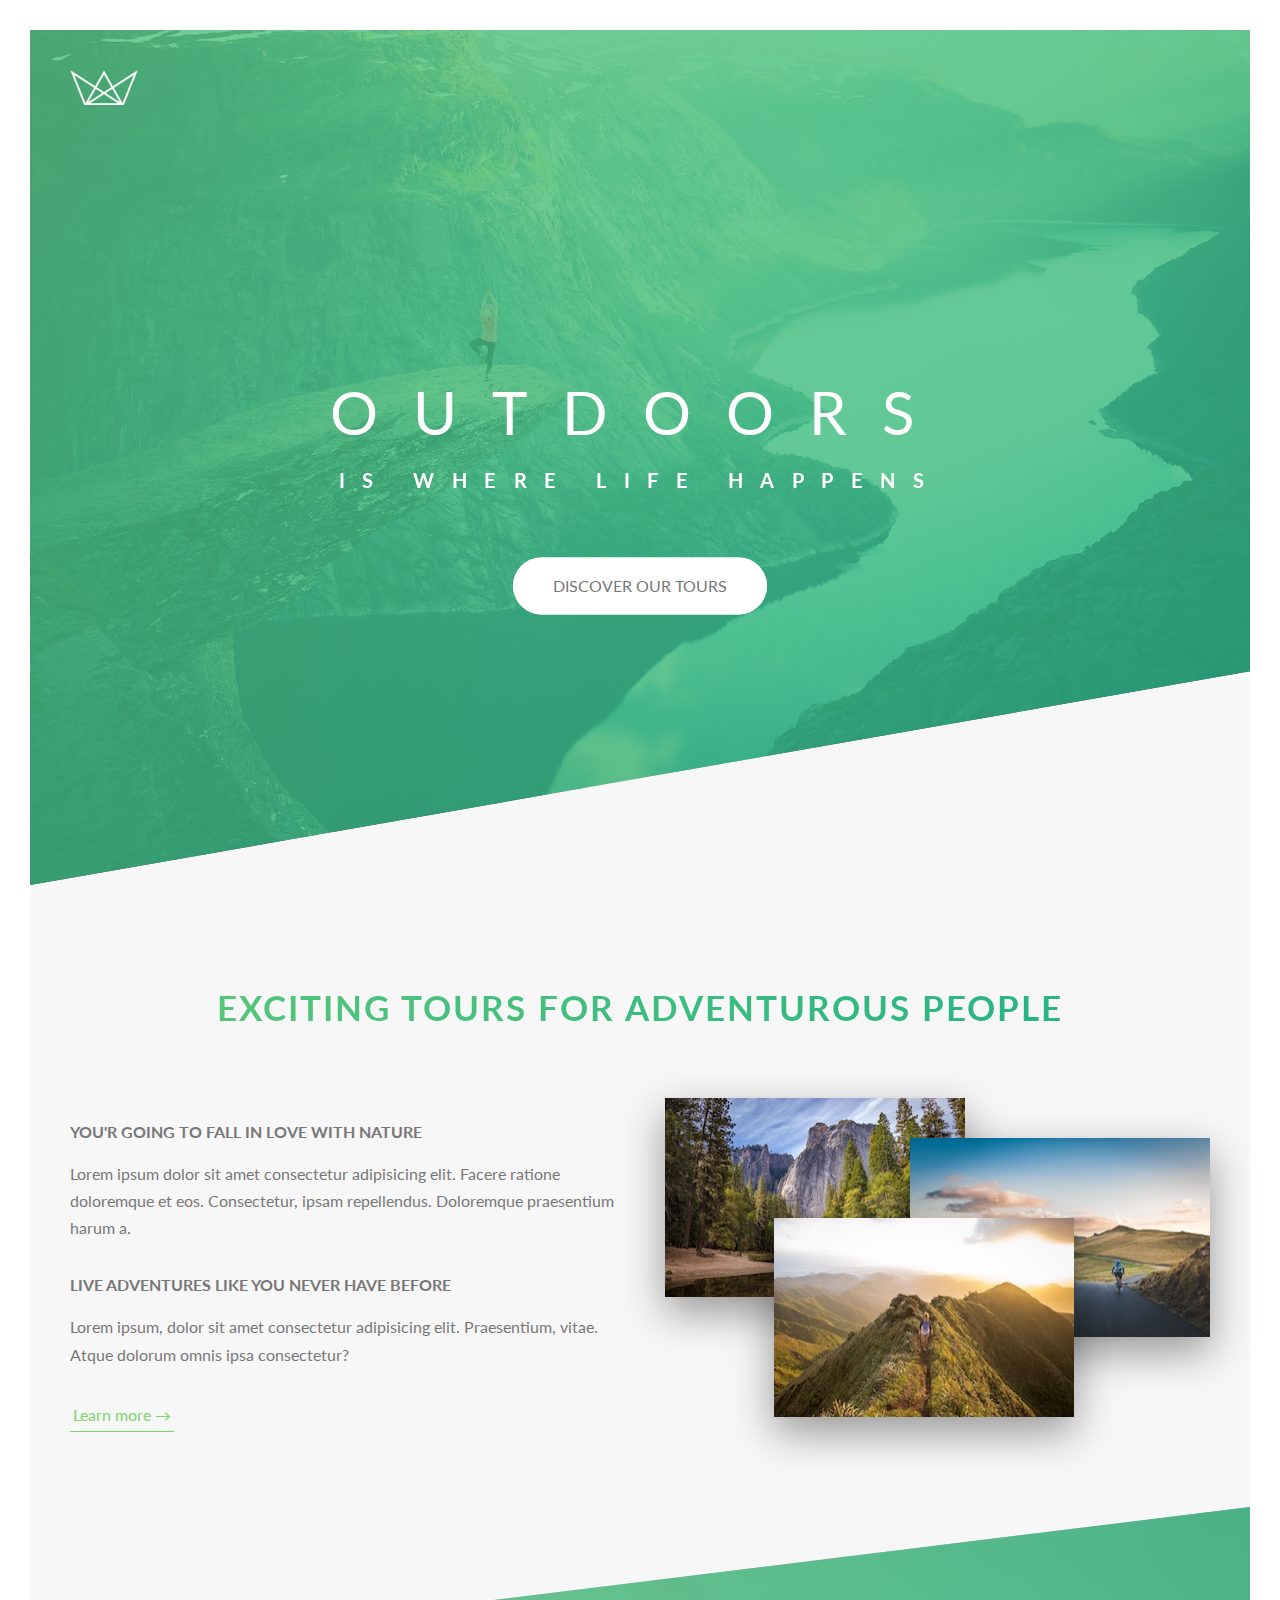
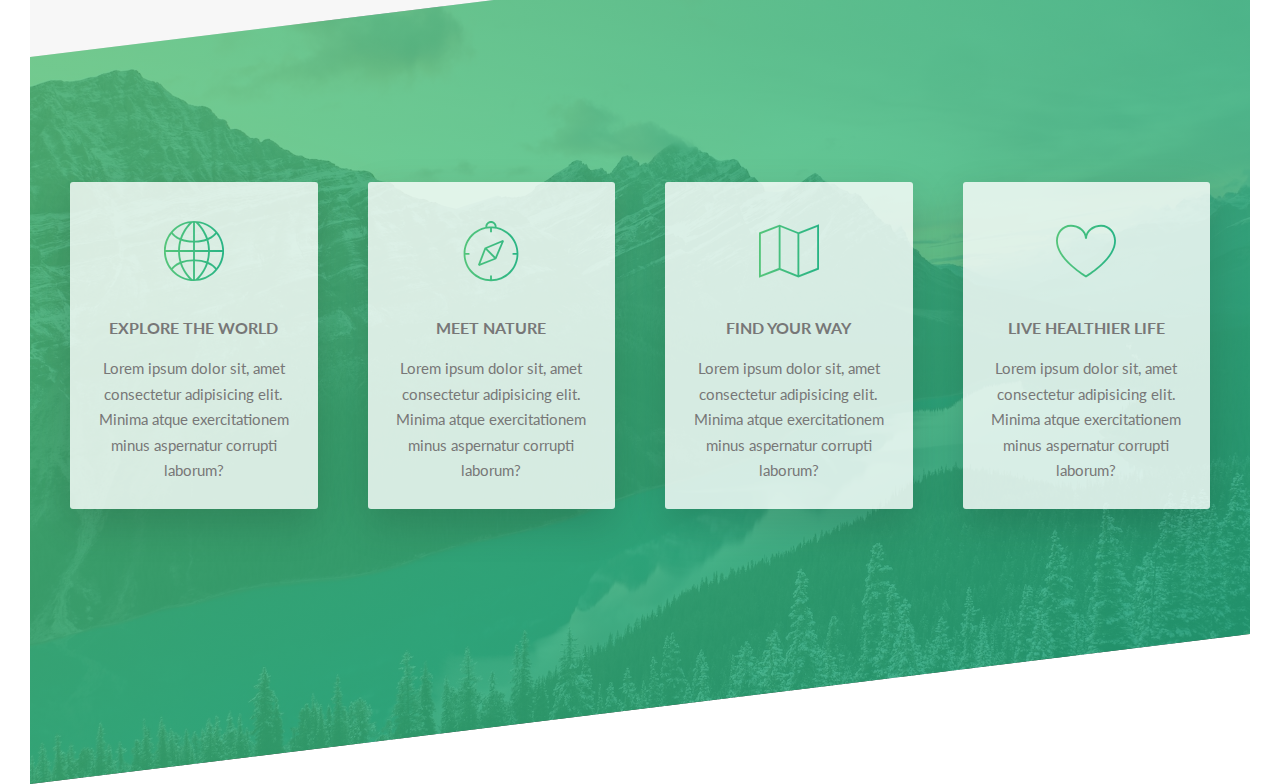
<file: 11. Building the Features Section/index.html>
<!DOCTYPE html>
<html lang="en">

<head>
    <meta charset="UTF-8">
    <meta name="viewport" content="width=device-width, initial-scale=1.0">

    <link href="https://fonts.googleapis.com/css?family=Lato:100,300,400,700,900" rel="stylesheet">

    <link rel="stylesheet" href="css/icon-font.css">
    <link rel="stylesheet" href="css/style.css">
    <link rel="shortcut icon" type="image/png" href="img/favicon.png">

    <title>Natours | Exciting tours for adventurous people</title>
</head>

<body>
    <header class="header">
        <div class="header__logo-box">
            <img src="./img/logo-white.png" alt="logo" class="header__logo">
        </div>
        <div class="header__text-box">
            <h1 class="heading-primary">
                <span class="heading-primary--main">Outdoors</span>
                <span class="heading-primary--sub">is where life happens</span>
            </h1>
            <a href="#" class="btn btn--white btn--animated">Discover Our Tours</a>
        </div>
    </header>
    
    <main>
        <section class="section-about">
           <div class="u-center-text u-margin-bottom-large">
            <h2 class="heading-secondary">
                Exciting tours for adventurous people
            </h2>
           </div>
           <div class="row">
            <div class="col-1-of-2">
                <h3 class="heading-tertiary  u-margin-bottom-small">You'r going to fall in love with nature</h3>
                <p class="paragraph">
                    Lorem ipsum dolor sit amet consectetur adipisicing elit. Facere ratione doloremque et eos. Consectetur, ipsam repellendus. Doloremque praesentium harum a.
                </p>
                <h3 class="heading-tertiary u-margin-bottom-small">Live adventures like you never have before</h3>
                <p class="paragraph">
                    Lorem ipsum, dolor sit amet consectetur adipisicing elit. Praesentium, vitae. Atque dolorum omnis ipsa consectetur?
                </p>
                <a href="#" class="btn-text">Learn more &rarr;</a>
            </div>
            <div class="col-1-of-2">
                <div class="composition">
                    <img src="img/nat-1.jpg" alt="" class="composition__photo composition__photo--p1" />
                    <img src="img/nat-2.jpg" alt="" class="composition__photo composition__photo--p2" />
                    <img src="img/nat-3.jpg" alt="" class="composition__photo composition__photo--p3" />
                </div>
           </div>
           </div>
        </section>

        <div class="section-features">
            <div class="row">
                <div class="col-1-of-4">
                    <div class="feature-box">
                        <i class="feature-box__icon icon-basic-world"></i>
                        <h3 class="heading-tertiary u-margin-bottom-small">Explore the world</h3>
                        <p class="feature-box__text">Lorem ipsum dolor sit, amet consectetur adipisicing elit. Minima atque exercitationem minus
                            aspernatur corrupti laborum?</p>
                    </div>
                </div>
                <div class="col-1-of-4">
                    <div class="feature-box">
                        <i class="feature-box__icon icon-basic-compass"></i>
                        <h3 class="heading-tertiary u-margin-bottom-small">Meet nature</h3>
                        <p class="feature-box__text">Lorem ipsum dolor sit, amet consectetur adipisicing elit. Minima atque exercitationem minus
                            aspernatur corrupti laborum?</p>
                    </div>
                </div>
                <div class="col-1-of-4">
                    <div class="feature-box">
                        <i class="feature-box__icon icon-basic-map"></i>
                        <h3 class="heading-tertiary u-margin-bottom-small">Find your way</h3>
                        <p class="feature-box__text">Lorem ipsum dolor sit, amet consectetur adipisicing elit. Minima atque exercitationem minus
                            aspernatur corrupti laborum?</p>
                    </div>
                </div>
                <div class="col-1-of-4">
                    <div class="feature-box">
                        <i class="feature-box__icon icon-basic-heart"></i>
                        <h3 class="heading-tertiary u-margin-bottom-small">Live healthier life</h3>
                        <p class="feature-box__text">Lorem ipsum dolor sit, amet consectetur adipisicing elit. Minima atque exercitationem minus aspernatur corrupti laborum?</p>
                    </div>
                </div>
            </div>
        </div>
    </main>
</body>

</html>
</file>
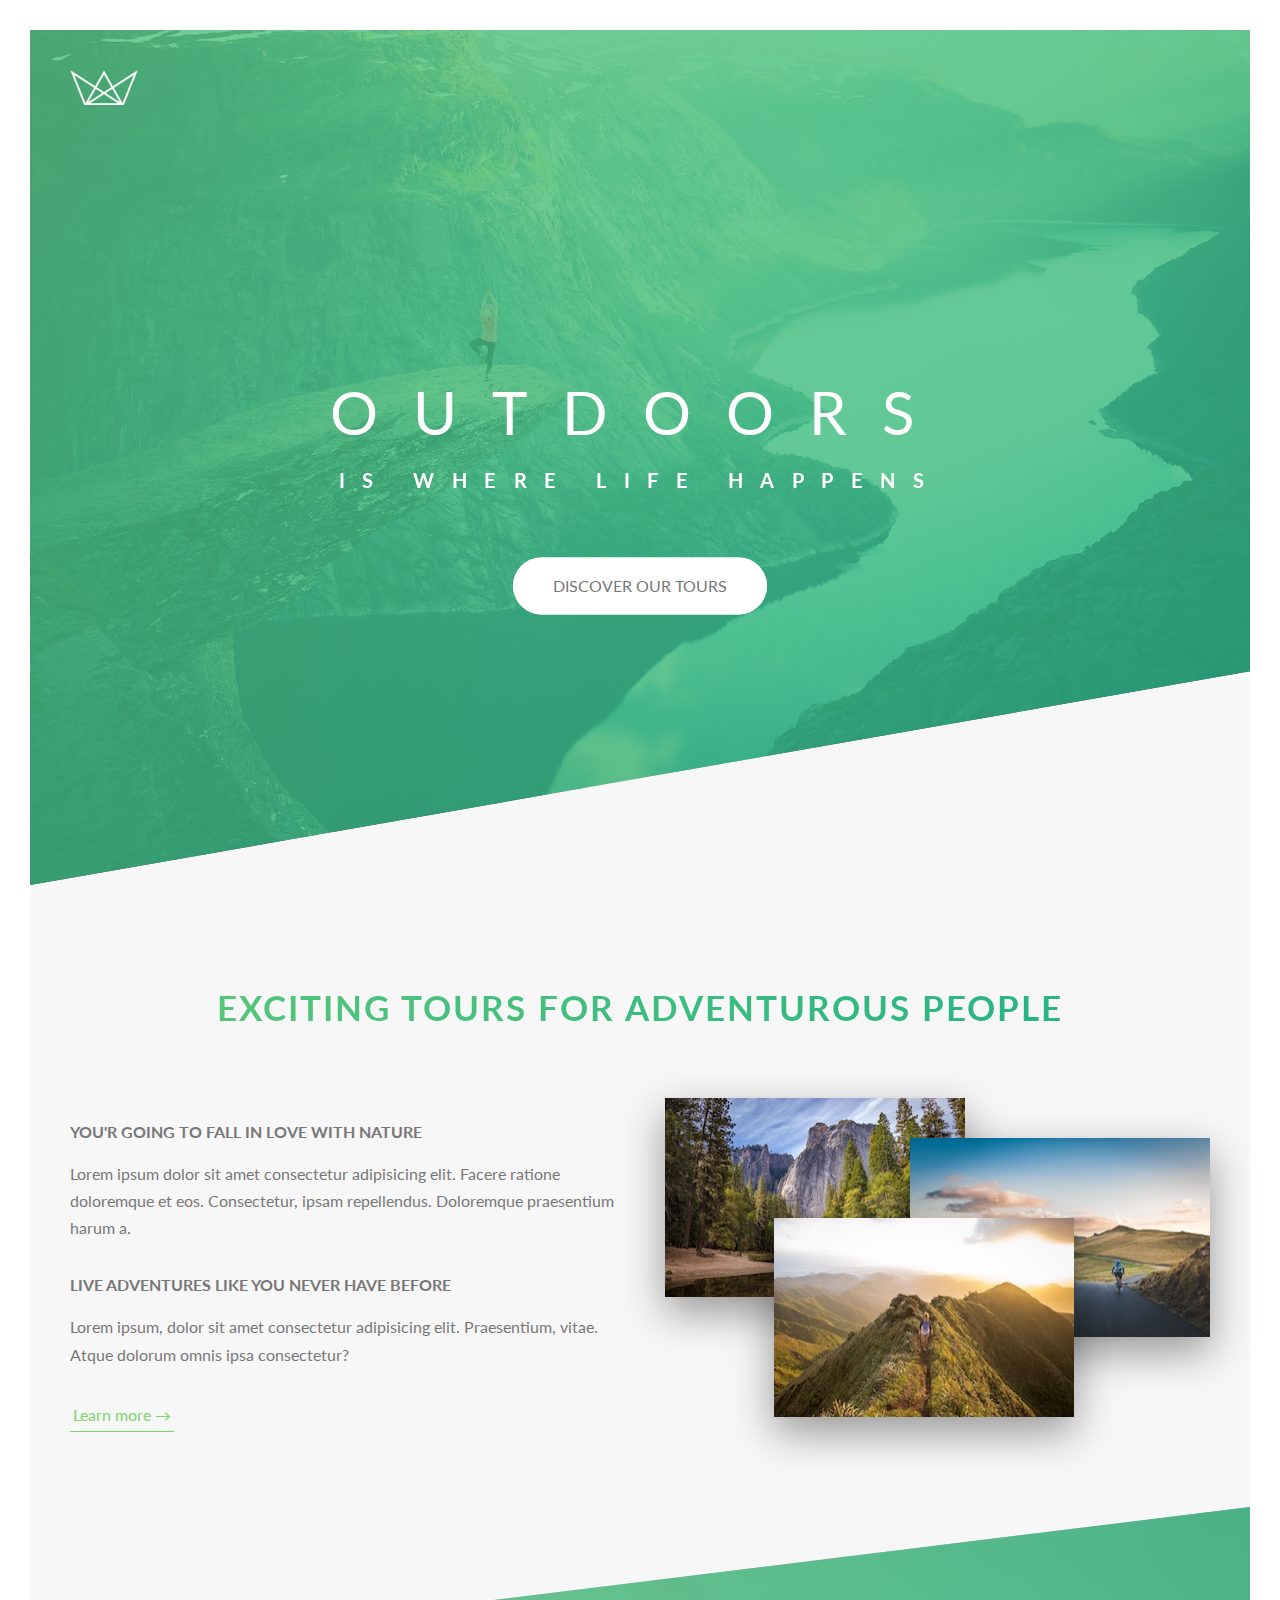
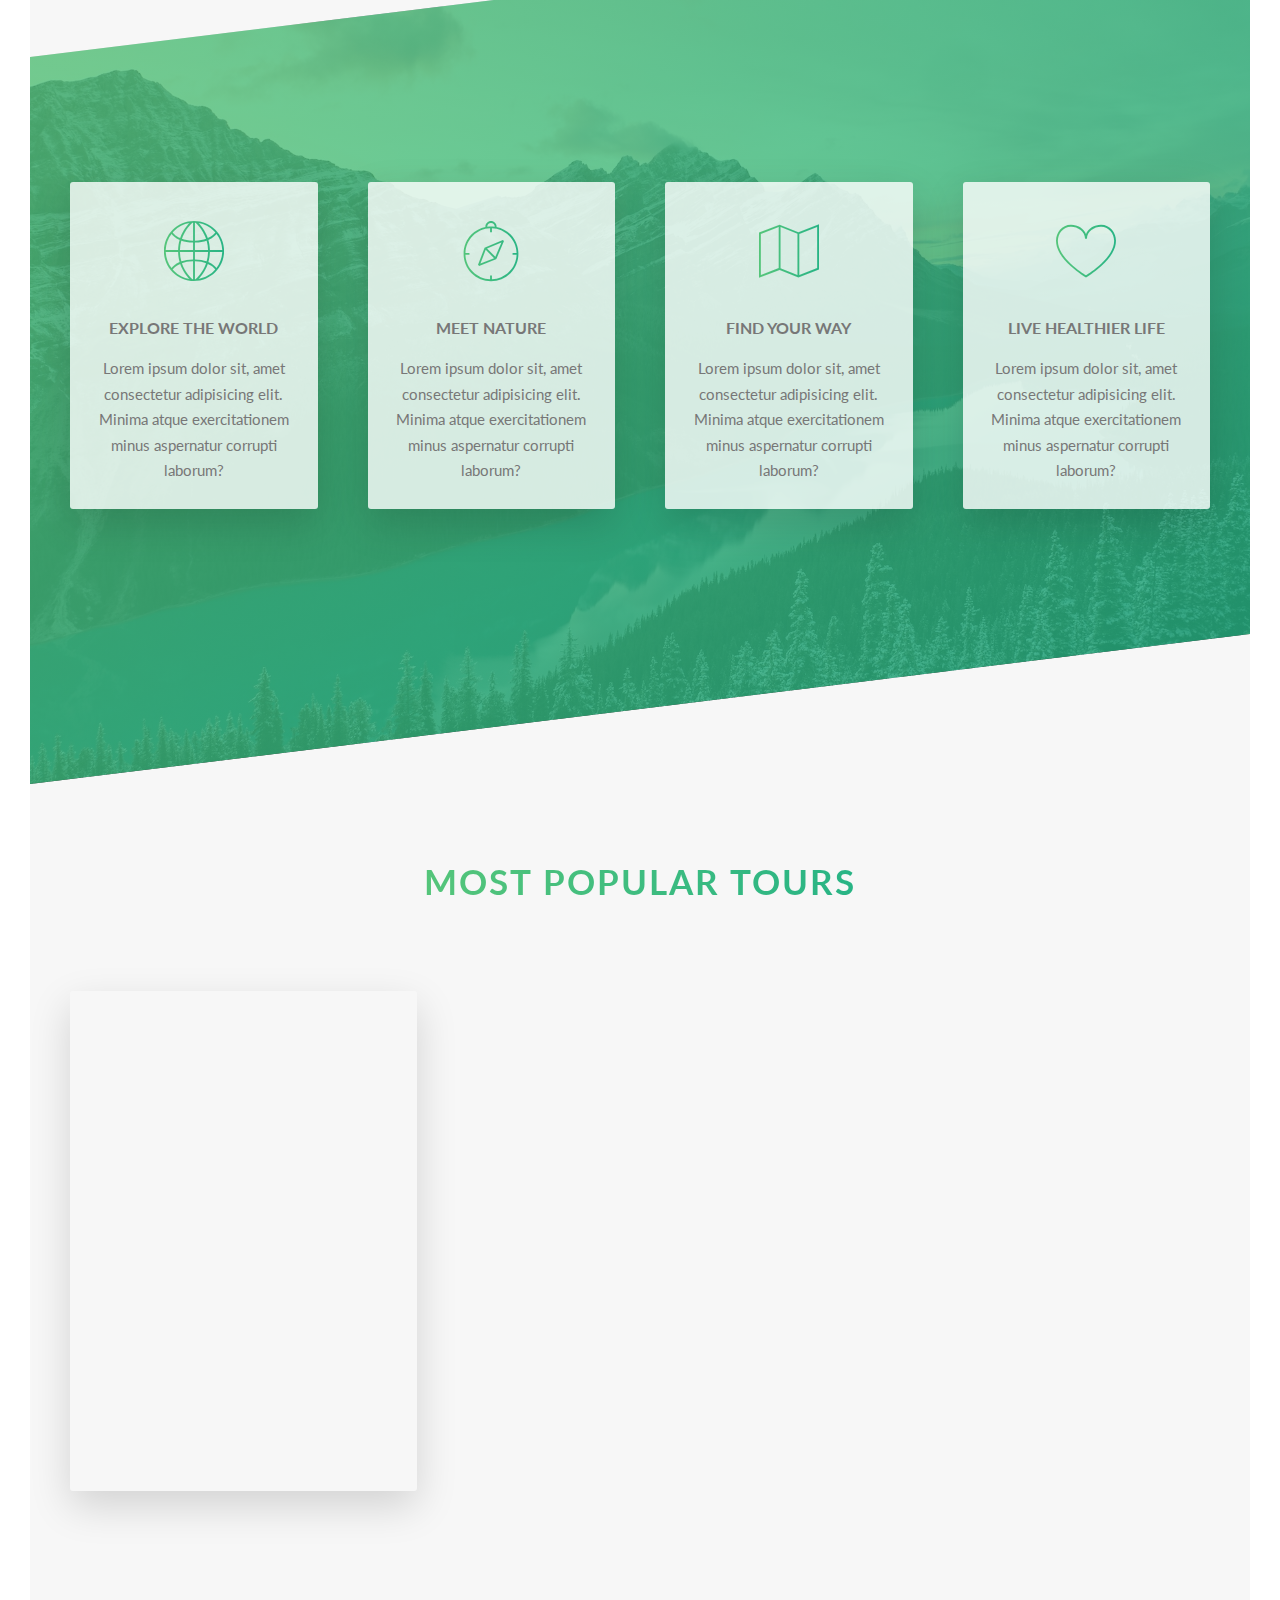
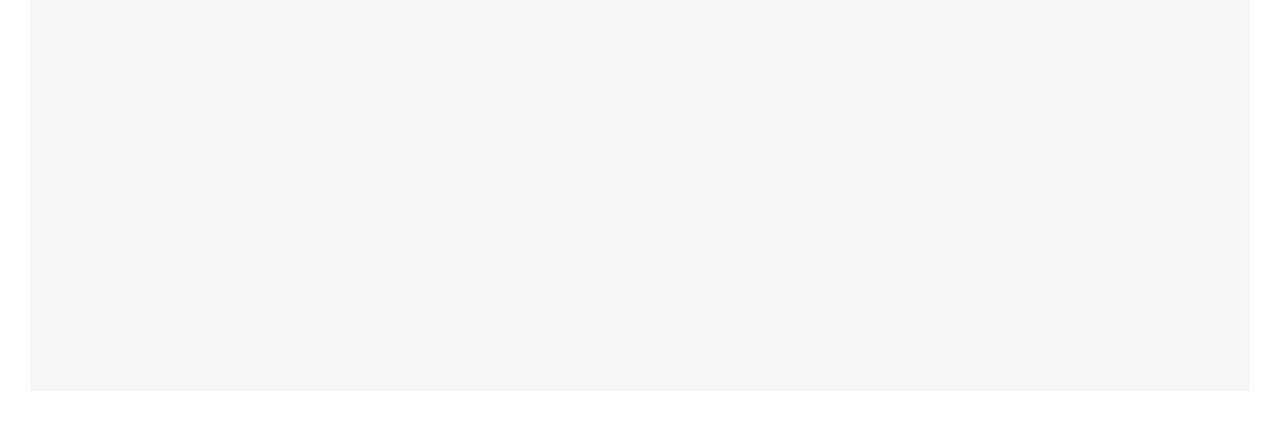
<file: 12. Building the Tours Section PT-1/index.html>
<!DOCTYPE html>
<html lang="en">

<head>
    <meta charset="UTF-8">
    <meta name="viewport" content="width=device-width, initial-scale=1.0">

    <link href="https://fonts.googleapis.com/css?family=Lato:100,300,400,700,900" rel="stylesheet">

    <link rel="stylesheet" href="css/icon-font.css">
    <link rel="stylesheet" href="css/style.css">
    <link rel="shortcut icon" type="image/png" href="img/favicon.png">

    <title>Natours | Exciting tours for adventurous people</title>
</head>

<body>
    <header class="header">
        <div class="header__logo-box">
            <img src="./img/logo-white.png" alt="logo" class="header__logo">
        </div>
        <div class="header__text-box">
            <h1 class="heading-primary">
                <span class="heading-primary--main">Outdoors</span>
                <span class="heading-primary--sub">is where life happens</span>
            </h1>
            <a href="#" class="btn btn--white btn--animated">Discover Our Tours</a>
        </div>
    </header>
    
    <main>
        <section class="section-about">
           <div class="u-center-text u-margin-bottom-large">
            <h2 class="heading-secondary">
                Exciting tours for adventurous people
            </h2>
           </div>
           <div class="row">
            <div class="col-1-of-2">
                <h3 class="heading-tertiary  u-margin-bottom-small">You'r going to fall in love with nature</h3>
                <p class="paragraph">
                    Lorem ipsum dolor sit amet consectetur adipisicing elit. Facere ratione doloremque et eos. Consectetur, ipsam repellendus. Doloremque praesentium harum a.
                </p>
                <h3 class="heading-tertiary u-margin-bottom-small">Live adventures like you never have before</h3>
                <p class="paragraph">
                    Lorem ipsum, dolor sit amet consectetur adipisicing elit. Praesentium, vitae. Atque dolorum omnis ipsa consectetur?
                </p>
                <a href="#" class="btn-text">Learn more &rarr;</a>
            </div>
            <div class="col-1-of-2">
                <div class="composition">
                    <img src="img/nat-1.jpg" alt="" class="composition__photo composition__photo--p1" />
                    <img src="img/nat-2.jpg" alt="" class="composition__photo composition__photo--p2" />
                    <img src="img/nat-3.jpg" alt="" class="composition__photo composition__photo--p3" />
                </div>
           </div>
           </div>
        </section>

        <section class="section-features">
            <div class="row">
                <div class="col-1-of-4">
                    <div class="feature-box">
                        <i class="feature-box__icon icon-basic-world"></i>
                        <h3 class="heading-tertiary u-margin-bottom-small">Explore the world</h3>
                        <p class="feature-box__text">Lorem ipsum dolor sit, amet consectetur adipisicing elit. Minima atque exercitationem minus
                            aspernatur corrupti laborum?</p>
                    </div>
                </div>
                <div class="col-1-of-4">
                    <div class="feature-box">
                        <i class="feature-box__icon icon-basic-compass"></i>
                        <h3 class="heading-tertiary u-margin-bottom-small">Meet nature</h3>
                        <p class="feature-box__text">Lorem ipsum dolor sit, amet consectetur adipisicing elit. Minima atque exercitationem minus
                            aspernatur corrupti laborum?</p>
                    </div>
                </div>
                <div class="col-1-of-4">
                    <div class="feature-box">
                        <i class="feature-box__icon icon-basic-map"></i>
                        <h3 class="heading-tertiary u-margin-bottom-small">Find your way</h3>
                        <p class="feature-box__text">Lorem ipsum dolor sit, amet consectetur adipisicing elit. Minima atque exercitationem minus
                            aspernatur corrupti laborum?</p>
                    </div>
                </div>
                <div class="col-1-of-4">
                    <div class="feature-box">
                        <i class="feature-box__icon icon-basic-heart"></i>
                        <h3 class="heading-tertiary u-margin-bottom-small">Live healthier life</h3>
                        <p class="feature-box__text">Lorem ipsum dolor sit, amet consectetur adipisicing elit. Minima atque exercitationem minus aspernatur corrupti laborum?</p>
                    </div>
                </div>
            </div>
        </section>

        <section class="section-tours">
            <div class="u-center-text u-margin-bottom-large">
                <h2 class="heading-secondary">
                    Most popular tours
                </h2>
            </div>
            <div class="row">
                <div class="col-1-of-3">
                    <div class="card">
                        <div class="card__side card__side--front"></div>
                        <div class="card__side card__side--back card__side--back-1"></div>
                    </div>
                </div>
                <div class="col-1-of-3"></div>
                <div class="col-1-of-3"></div>
            </div>
        </section>
    </main>
</body>

</html>
</file>
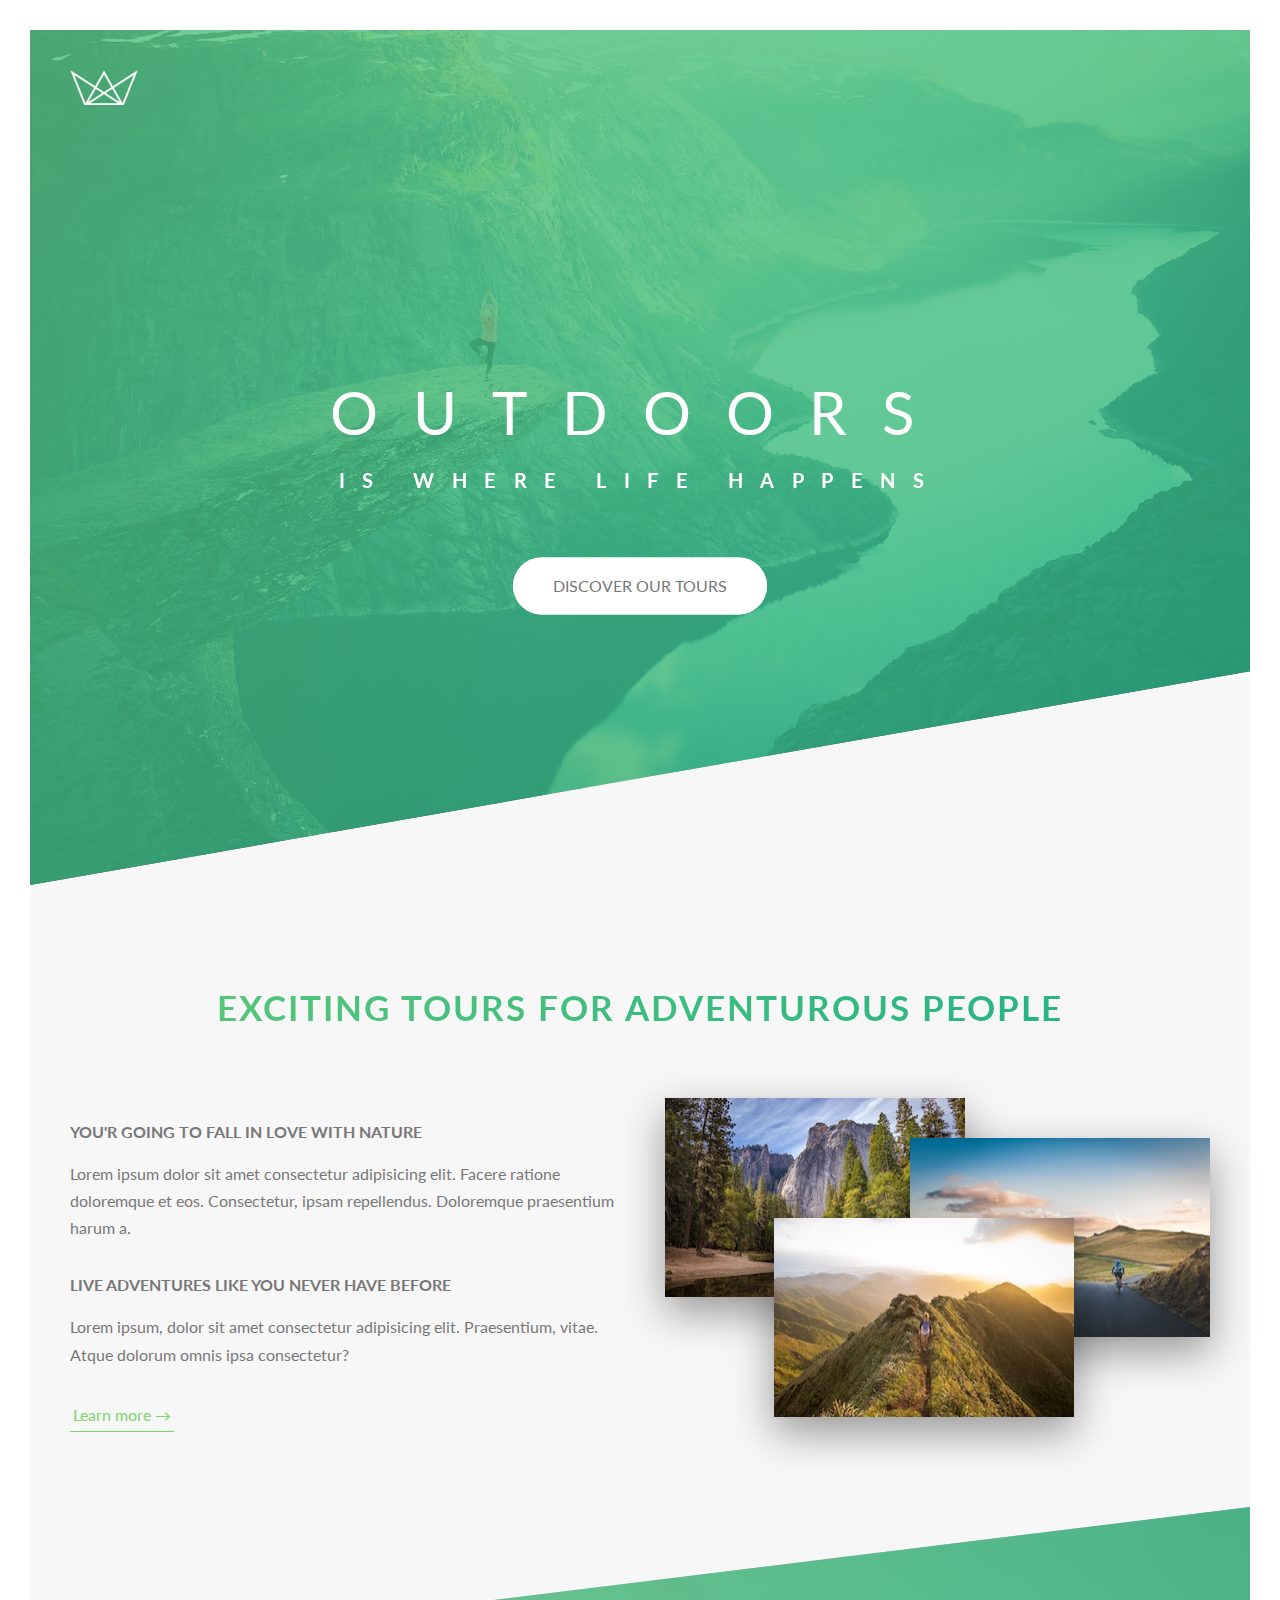
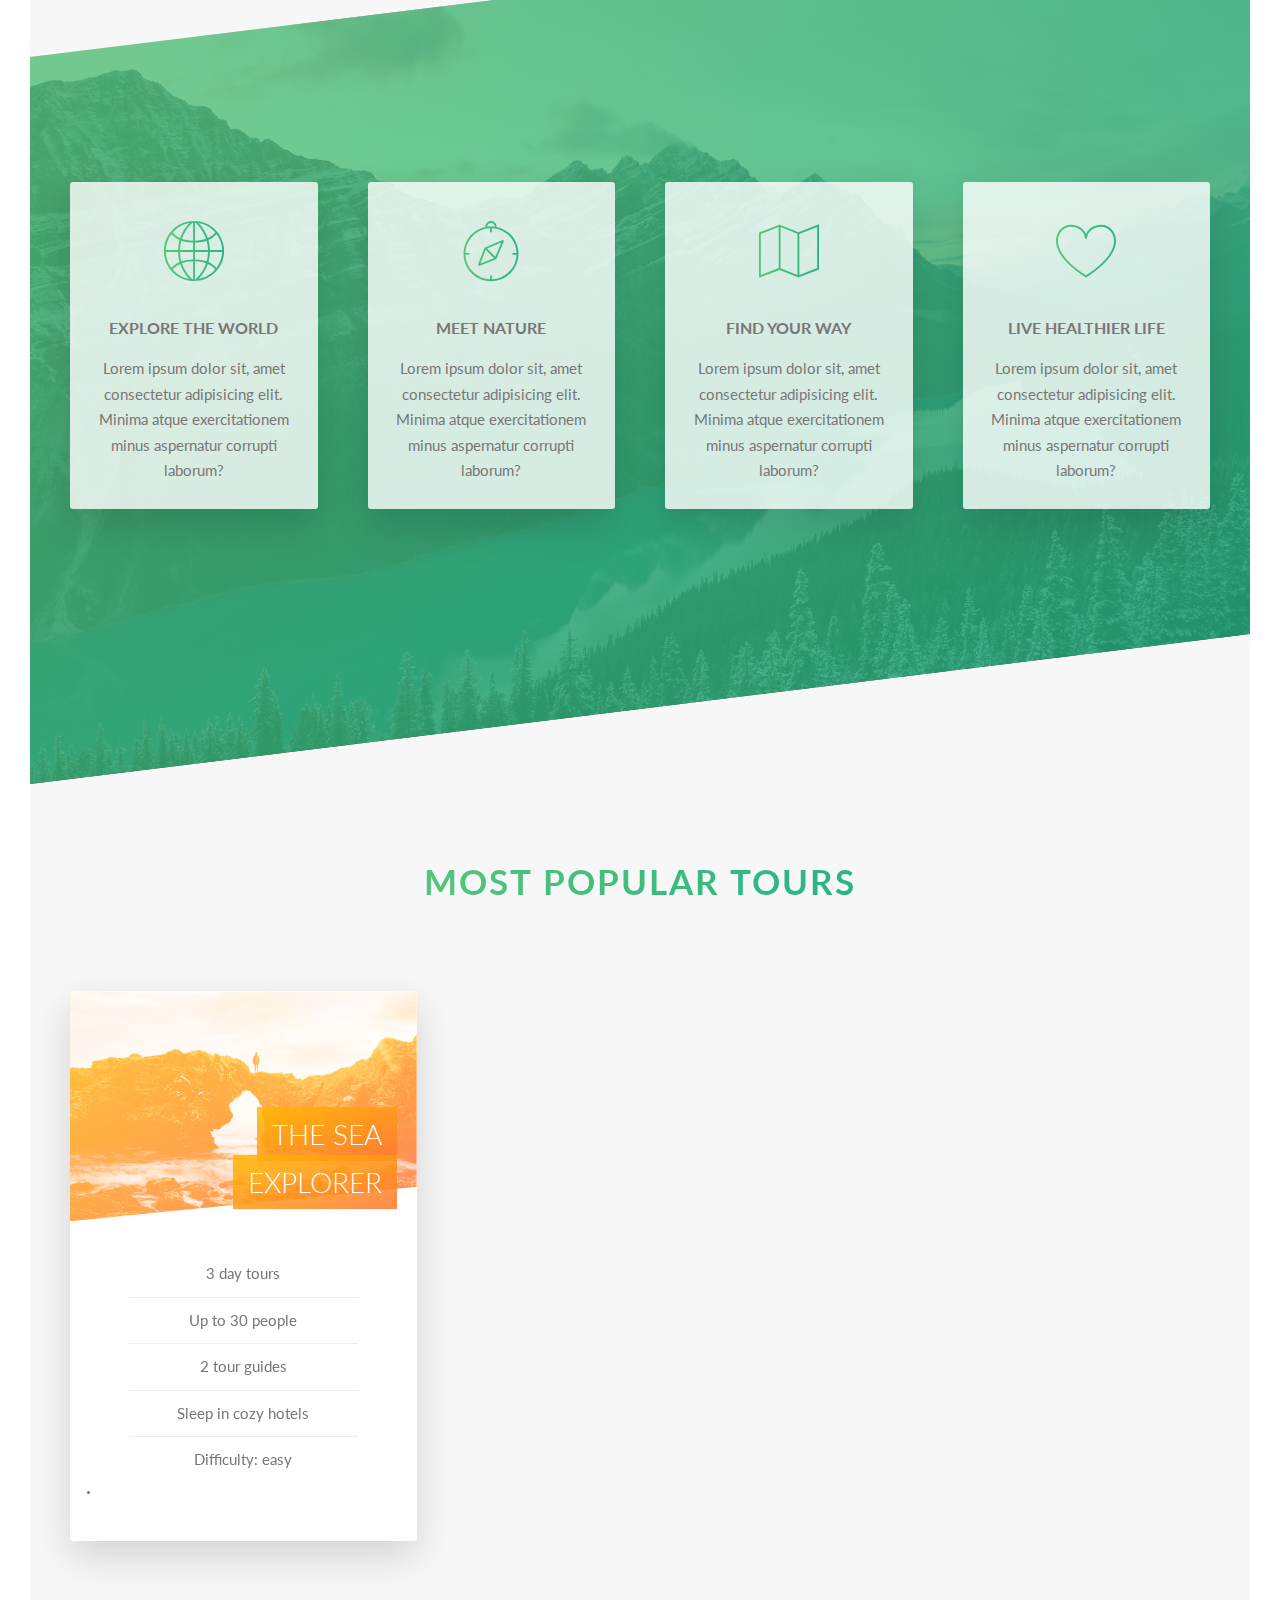
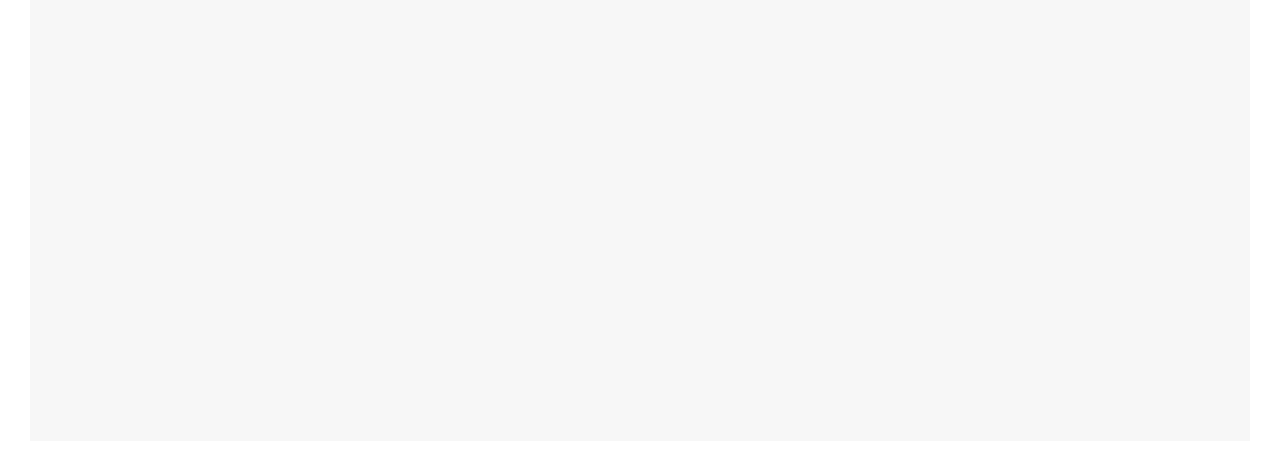
<file: 13. Building the Tours Section PT-2/index.html>
<!DOCTYPE html>
<html lang="en">

<head>
    <meta charset="UTF-8">
    <meta name="viewport" content="width=device-width, initial-scale=1.0">

    <link href="https://fonts.googleapis.com/css?family=Lato:100,300,400,700,900" rel="stylesheet">

    <link rel="stylesheet" href="css/icon-font.css">
    <link rel="stylesheet" href="css/style.css">
    <link rel="shortcut icon" type="image/png" href="img/favicon.png">

    <title>Natours | Exciting tours for adventurous people</title>
</head>

<body>
    <header class="header">
        <div class="header__logo-box">
            <img src="./img/logo-white.png" alt="logo" class="header__logo">
        </div>
        <div class="header__text-box">
            <h1 class="heading-primary">
                <span class="heading-primary--main">Outdoors</span>
                <span class="heading-primary--sub">is where life happens</span>
            </h1>
            <a href="#" class="btn btn--white btn--animated">Discover Our Tours</a>
        </div>
    </header>
    
    <main>
        <section class="section-about">
           <div class="u-center-text u-margin-bottom-large">
            <h2 class="heading-secondary">
                Exciting tours for adventurous people
            </h2>
           </div>
           <div class="row">
            <div class="col-1-of-2">
                <h3 class="heading-tertiary  u-margin-bottom-small">You'r going to fall in love with nature</h3>
                <p class="paragraph">
                    Lorem ipsum dolor sit amet consectetur adipisicing elit. Facere ratione doloremque et eos. Consectetur, ipsam repellendus. Doloremque praesentium harum a.
                </p>
                <h3 class="heading-tertiary u-margin-bottom-small">Live adventures like you never have before</h3>
                <p class="paragraph">
                    Lorem ipsum, dolor sit amet consectetur adipisicing elit. Praesentium, vitae. Atque dolorum omnis ipsa consectetur?
                </p>
                <a href="#" class="btn-text">Learn more &rarr;</a>
            </div>
            <div class="col-1-of-2">
                <div class="composition">
                    <img src="img/nat-1.jpg" alt="" class="composition__photo composition__photo--p1" />
                    <img src="img/nat-2.jpg" alt="" class="composition__photo composition__photo--p2" />
                    <img src="img/nat-3.jpg" alt="" class="composition__photo composition__photo--p3" />
                </div>
           </div>
           </div>
        </section>

        <section class="section-features">
            <div class="row">
                <div class="col-1-of-4">
                    <div class="feature-box">
                        <i class="feature-box__icon icon-basic-world"></i>
                        <h3 class="heading-tertiary u-margin-bottom-small">Explore the world</h3>
                        <p class="feature-box__text">Lorem ipsum dolor sit, amet consectetur adipisicing elit. Minima atque exercitationem minus
                            aspernatur corrupti laborum?</p>
                    </div>
                </div>
                <div class="col-1-of-4">
                    <div class="feature-box">
                        <i class="feature-box__icon icon-basic-compass"></i>
                        <h3 class="heading-tertiary u-margin-bottom-small">Meet nature</h3>
                        <p class="feature-box__text">Lorem ipsum dolor sit, amet consectetur adipisicing elit. Minima atque exercitationem minus
                            aspernatur corrupti laborum?</p>
                    </div>
                </div>
                <div class="col-1-of-4">
                    <div class="feature-box">
                        <i class="feature-box__icon icon-basic-map"></i>
                        <h3 class="heading-tertiary u-margin-bottom-small">Find your way</h3>
                        <p class="feature-box__text">Lorem ipsum dolor sit, amet consectetur adipisicing elit. Minima atque exercitationem minus
                            aspernatur corrupti laborum?</p>
                    </div>
                </div>
                <div class="col-1-of-4">
                    <div class="feature-box">
                        <i class="feature-box__icon icon-basic-heart"></i>
                        <h3 class="heading-tertiary u-margin-bottom-small">Live healthier life</h3>
                        <p class="feature-box__text">Lorem ipsum dolor sit, amet consectetur adipisicing elit. Minima atque exercitationem minus aspernatur corrupti laborum?</p>
                    </div>
                </div>
            </div>
        </section>

        <section class="section-tours">
            <div class="u-center-text u-margin-bottom-large">
                <h2 class="heading-secondary">
                    Most popular tours
                </h2>
            </div>
            <div class="row">
                <div class="col-1-of-3">
                    <div class="card">
                        <div class="card__side card__side--front">
                            <div class="card__picture card__picture--1"></div>
                            <h4 class="card__heading">
                                <span class="card__heading-span card__heading-span--1">The Sea Explorer</span></h4>
                            <div class="card__details">
                                <ul>
                                    <li>3 day tours</li>
                                    <li>Up to 30 people</li>
                                    <li>2 tour guides</li>
                                    <li>Sleep in cozy hotels</li>
                                    <li>Difficulty: easy</li>
                                </ul>
                                    <li></li>
                                </ul>
                            </div>
                        </div>
                        <div class="card__side card__side--back card__side--back-1">
                            
                        </div>
                    </div>
                </div>
                <div class="col-1-of-3"></div>
                <div class="col-1-of-3"></div>
            </div>
        </section>
    </main>
</body>

</html>
</file>
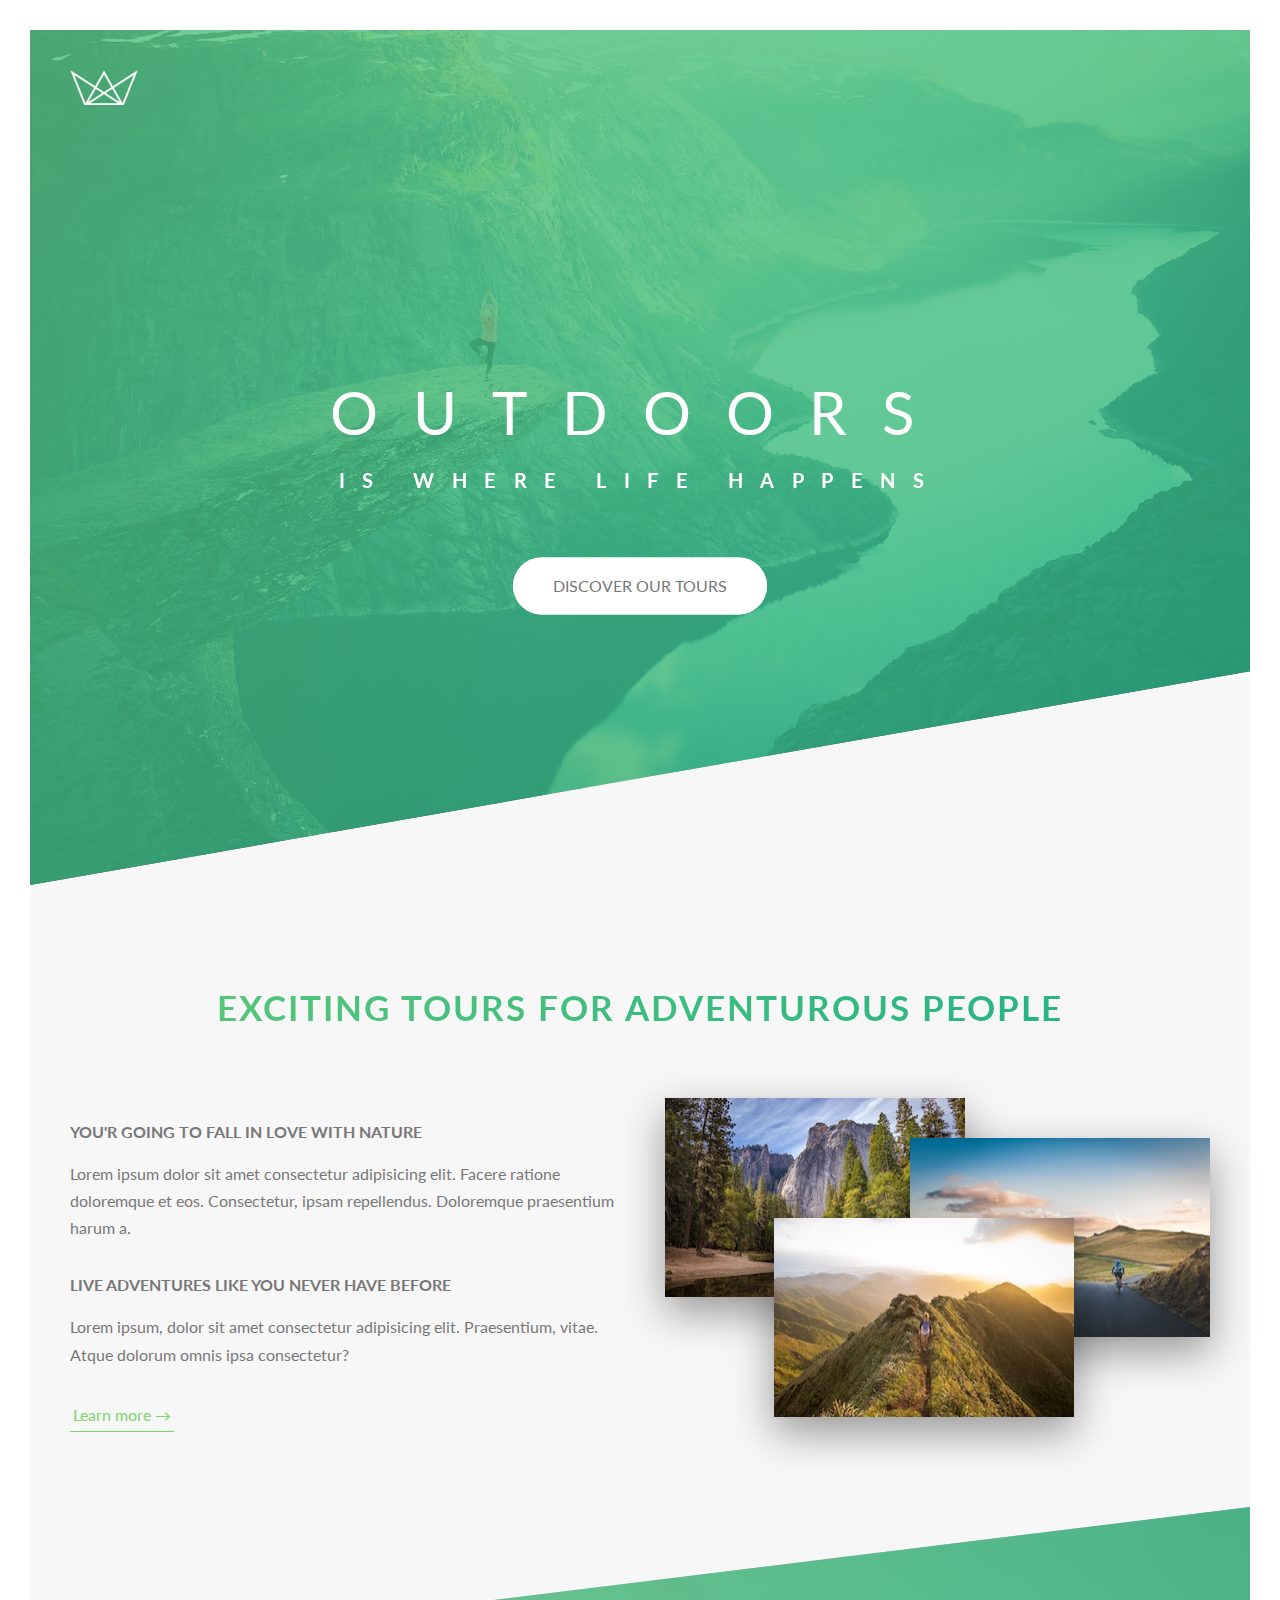
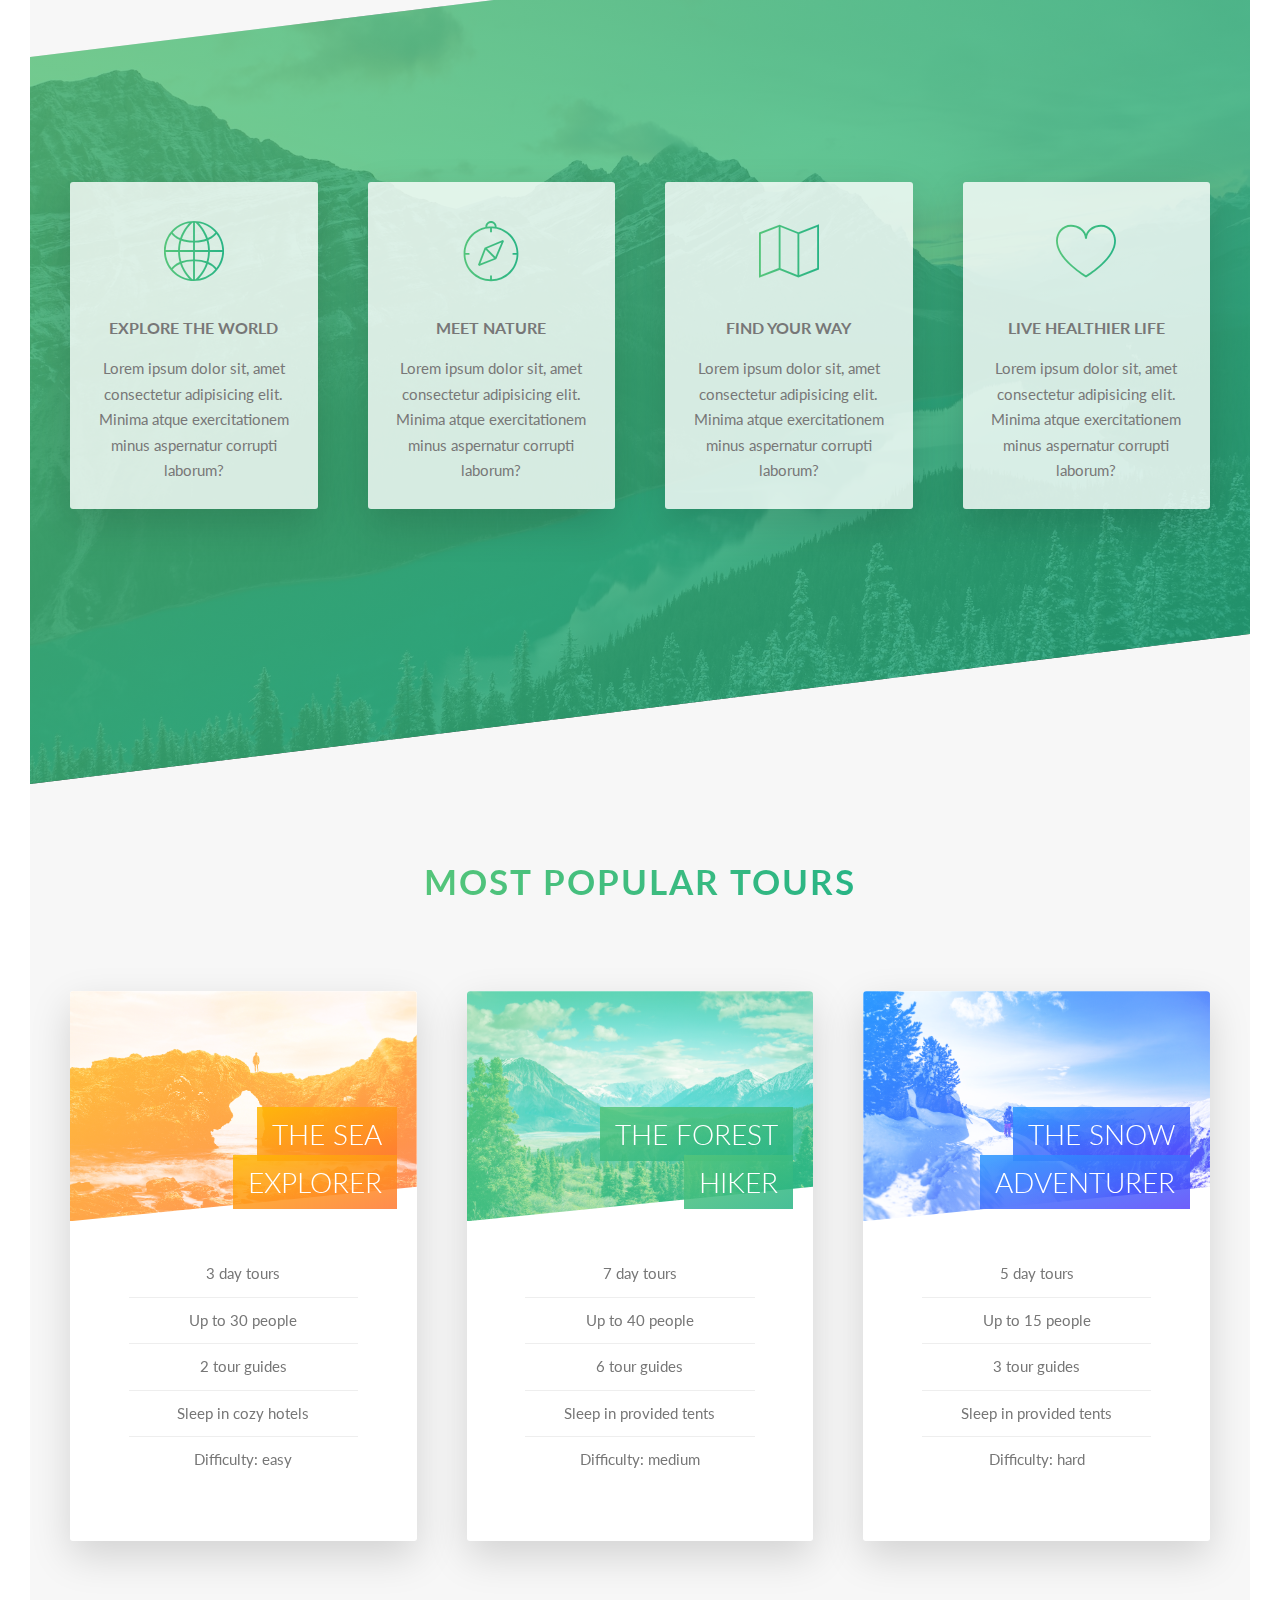
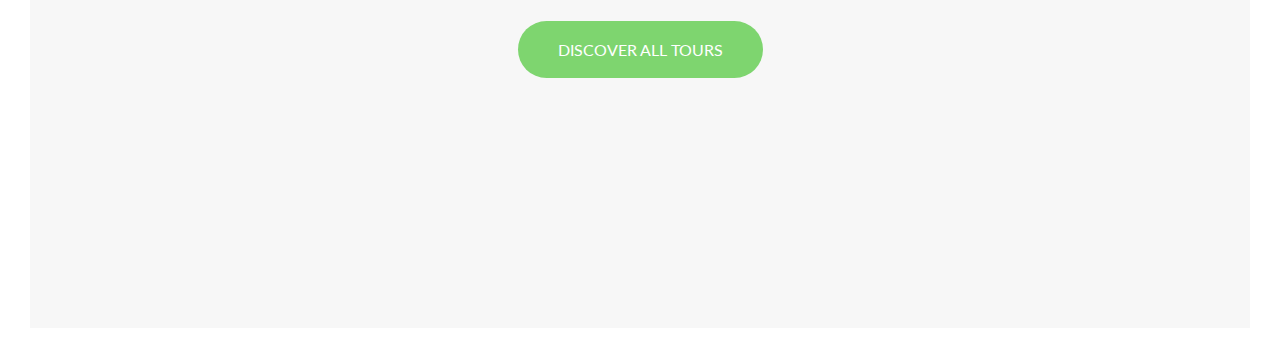
<file: 14. Building the Tours Section PT-3/index.html>
<!DOCTYPE html>
<html lang="en">

<head>
    <meta charset="UTF-8">
    <meta name="viewport" content="width=device-width, initial-scale=1.0">

    <link href="https://fonts.googleapis.com/css?family=Lato:100,300,400,700,900" rel="stylesheet">

    <link rel="stylesheet" href="css/icon-font.css">
    <link rel="stylesheet" href="css/style.css">
    <link rel="shortcut icon" type="image/png" href="img/favicon.png">

    <title>Natours | Exciting tours for adventurous people</title>
</head>

<body>
    <header class="header">
        <div class="header__logo-box">
            <img src="./img/logo-white.png" alt="logo" class="header__logo">
        </div>
        <div class="header__text-box">
            <h1 class="heading-primary">
                <span class="heading-primary--main">Outdoors</span>
                <span class="heading-primary--sub">is where life happens</span>
            </h1>
            <a href="#" class="btn btn--white btn--animated">Discover Our Tours</a>
        </div>
    </header>
    
    <main>
        <section class="section-about">
           <div class="u-center-text u-margin-bottom-large">
            <h2 class="heading-secondary">
                Exciting tours for adventurous people
            </h2>
           </div>
           <div class="row">
            <div class="col-1-of-2">
                <h3 class="heading-tertiary  u-margin-bottom-small">You'r going to fall in love with nature</h3>
                <p class="paragraph">
                    Lorem ipsum dolor sit amet consectetur adipisicing elit. Facere ratione doloremque et eos. Consectetur, ipsam repellendus. Doloremque praesentium harum a.
                </p>
                <h3 class="heading-tertiary u-margin-bottom-small">Live adventures like you never have before</h3>
                <p class="paragraph">
                    Lorem ipsum, dolor sit amet consectetur adipisicing elit. Praesentium, vitae. Atque dolorum omnis ipsa consectetur?
                </p>
                <a href="#" class="btn-text">Learn more &rarr;</a>
            </div>
            <div class="col-1-of-2">
                <div class="composition">
                    <img src="img/nat-1.jpg" alt="" class="composition__photo composition__photo--p1" />
                    <img src="img/nat-2.jpg" alt="" class="composition__photo composition__photo--p2" />
                    <img src="img/nat-3.jpg" alt="" class="composition__photo composition__photo--p3" />
                </div>
           </div>
           </div>
        </section>

        <section class="section-features">
            <div class="row">
                <div class="col-1-of-4">
                    <div class="feature-box">
                        <i class="feature-box__icon icon-basic-world"></i>
                        <h3 class="heading-tertiary u-margin-bottom-small">Explore the world</h3>
                        <p class="feature-box__text">Lorem ipsum dolor sit, amet consectetur adipisicing elit. Minima atque exercitationem minus
                            aspernatur corrupti laborum?</p>
                    </div>
                </div>
                <div class="col-1-of-4">
                    <div class="feature-box">
                        <i class="feature-box__icon icon-basic-compass"></i>
                        <h3 class="heading-tertiary u-margin-bottom-small">Meet nature</h3>
                        <p class="feature-box__text">Lorem ipsum dolor sit, amet consectetur adipisicing elit. Minima atque exercitationem minus
                            aspernatur corrupti laborum?</p>
                    </div>
                </div>
                <div class="col-1-of-4">
                    <div class="feature-box">
                        <i class="feature-box__icon icon-basic-map"></i>
                        <h3 class="heading-tertiary u-margin-bottom-small">Find your way</h3>
                        <p class="feature-box__text">Lorem ipsum dolor sit, amet consectetur adipisicing elit. Minima atque exercitationem minus
                            aspernatur corrupti laborum?</p>
                    </div>
                </div>
                <div class="col-1-of-4">
                    <div class="feature-box">
                        <i class="feature-box__icon icon-basic-heart"></i>
                        <h3 class="heading-tertiary u-margin-bottom-small">Live healthier life</h3>
                        <p class="feature-box__text">Lorem ipsum dolor sit, amet consectetur adipisicing elit. Minima atque exercitationem minus aspernatur corrupti laborum?</p>
                    </div>
                </div>
            </div>
        </section>

        <section class="section-tours">
            <div class="u-center-text u-margin-bottom-large">
                <h2 class="heading-secondary">
                    Most popular tours
                </h2>
            </div>
            <div class="row">
                <div class="col-1-of-3">
                    <div class="card">
                        <div class="card__side card__side--front">
                            <div class="card__picture card__picture--1"></div>
                            <h4 class="card__heading">
                                <span class="card__heading-span card__heading-span--1">The Sea Explorer</span></h4>
                            <div class="card__details">
                                <ul>
                                    <li>3 day tours</li>
                                    <li>Up to 30 people</li>
                                    <li>2 tour guides</li>
                                    <li>Sleep in cozy hotels</li>
                                    <li>Difficulty: easy</li>
                                </ul>
                            </div>
                        </div>
                        <div class="card__side card__side--back card__side--back-1">
                            <div class="card__cta">
                                <div class="card__price-box">
                                    <p class="card__price-only">
                                        only
                                    </p>
                                    <p class="card__price-value">
                                        $297
                                    </p>
                                </div>
                                <a href="#" class="btn btn--white">Book now</a>
                            </div>
                        </div>
                    </div>
                </div>
                <div class="col-1-of-3">
                    <div class="card">
                        <div class="card__side card__side--front">
                            <div class="card__picture card__picture--2"></div>
                            <h4 class="card__heading">
                                <span class="card__heading-span card__heading-span--2">The Forest Hiker</span>
                            </h4>
                            <div class="card__details">
                                <ul>
                                    <li>7 day tours</li>
                                    <li>Up to 40 people</li>
                                    <li>6 tour guides</li>
                                    <li>Sleep in provided tents</li>
                                    <li>Difficulty: medium</li>
                                </ul>
                            </div>
                        </div>
                        <div class="card__side card__side--back card__side--back-2">
                            <div class="card__cta">
                                <div class="card__price-box">
                                    <p class="card__price-only">
                                        only
                                    </p>
                                    <p class="card__price-value">
                                        $497
                                    </p>
                                </div>
                                <a href="#" class="btn btn--white">Book now</a>
                            </div>
                        </div>
                    </div>
                </div>
                <div class="col-1-of-3">
                    <div class="card">
                        <div class="card__side card__side--front">
                            <div class="card__picture card__picture--3"></div>
                            <h4 class="card__heading">
                                <span class="card__heading-span card__heading-span--3">The Snow Adventurer</span>
                            </h4>
                            <div class="card__details">
                                <ul>
                                    <li>5 day tours</li>
                                    <li>Up to 15 people</li>
                                    <li>3 tour guides</li>
                                    <li>Sleep in provided tents</li>
                                    <li>Difficulty: hard</li>
                                </ul>
                            </div>
                        </div>
                        <div class="card__side card__side--back card__side--back-3">
                            <div class="card__cta">
                                <div class="card__price-box">
                                    <p class="card__price-only">
                                        only
                                    </p>
                                    <p class="card__price-value">
                                        $897
                                    </p>
                                </div>
                                <a href="#" class="btn btn--white">Book now</a>
                            </div>
                        </div>
                    </div>
                </div>
            </div>

            <div class="u-center-text u-margin-top-extraLarge">
                <a href="#" class="btn btn--green">Discover all tours</a>
            </div>
        </section>
    </main>
</body>

</html>
</file>
<file: 11. Building the Features Section/css/icon-font.css>
@charset "UTF-8";

@font-face {
  font-family: "linea-basic-10";
  src:url("fonts/linea-basic-10.eot");
  src:url("fonts/linea-basic-10.eot?#iefix") format("embedded-opentype"),
    url("fonts/linea-basic-10.woff") format("woff"),
    url("fonts/linea-basic-10.ttf") format("truetype"),
    url("fonts/linea-basic-10.svg#linea-basic-10") format("svg");
  font-weight: normal;
  font-style: normal;

}

[data-icon]:before {
  font-family: "linea-basic-10" !important;
  content: attr(data-icon);
  font-style: normal !important;
  font-weight: normal !important;
  font-variant: normal !important;
  text-transform: none !important;
  speak: none;
  line-height: 1;
  -webkit-font-smoothing: antialiased;
  -moz-osx-font-smoothing: grayscale;
}

[class^="icon-"]:before,
[class*=" icon-"]:before {
  font-family: "linea-basic-10" !important;
  font-style: normal !important;
  font-weight: normal !important;
  font-variant: normal !important;
  text-transform: none !important;
  speak: none;
  line-height: 1;
  -webkit-font-smoothing: antialiased;
  -moz-osx-font-smoothing: grayscale;
}

.icon-basic-accelerator:before {
  content: "a";
}
.icon-basic-alarm:before {
  content: "b";
}
.icon-basic-anchor:before {
  content: "c";
}
.icon-basic-anticlockwise:before {
  content: "d";
}
.icon-basic-archive:before {
  content: "e";
}
.icon-basic-archive-full:before {
  content: "f";
}
.icon-basic-ban:before {
  content: "g";
}
.icon-basic-battery-charge:before {
  content: "h";
}
.icon-basic-battery-empty:before {
  content: "i";
}
.icon-basic-battery-full:before {
  content: "j";
}
.icon-basic-battery-half:before {
  content: "k";
}
.icon-basic-bolt:before {
  content: "l";
}
.icon-basic-book:before {
  content: "m";
}
.icon-basic-book-pen:before {
  content: "n";
}
.icon-basic-book-pencil:before {
  content: "o";
}
.icon-basic-bookmark:before {
  content: "p";
}
.icon-basic-calculator:before {
  content: "q";
}
.icon-basic-calendar:before {
  content: "r";
}
.icon-basic-cards-diamonds:before {
  content: "s";
}
.icon-basic-cards-hearts:before {
  content: "t";
}
.icon-basic-case:before {
  content: "u";
}
.icon-basic-chronometer:before {
  content: "v";
}
.icon-basic-clessidre:before {
  content: "w";
}
.icon-basic-clock:before {
  content: "x";
}
.icon-basic-clockwise:before {
  content: "y";
}
.icon-basic-cloud:before {
  content: "z";
}
.icon-basic-clubs:before {
  content: "A";
}
.icon-basic-compass:before {
  content: "B";
}
.icon-basic-cup:before {
  content: "C";
}
.icon-basic-diamonds:before {
  content: "D";
}
.icon-basic-display:before {
  content: "E";
}
.icon-basic-download:before {
  content: "F";
}
.icon-basic-exclamation:before {
  content: "G";
}
.icon-basic-eye:before {
  content: "H";
}
.icon-basic-eye-closed:before {
  content: "I";
}
.icon-basic-female:before {
  content: "J";
}
.icon-basic-flag1:before {
  content: "K";
}
.icon-basic-flag2:before {
  content: "L";
}
.icon-basic-floppydisk:before {
  content: "M";
}
.icon-basic-folder:before {
  content: "N";
}
.icon-basic-folder-multiple:before {
  content: "O";
}
.icon-basic-gear:before {
  content: "P";
}
.icon-basic-geolocalize-01:before {
  content: "Q";
}
.icon-basic-geolocalize-05:before {
  content: "R";
}
.icon-basic-globe:before {
  content: "S";
}
.icon-basic-gunsight:before {
  content: "T";
}
.icon-basic-hammer:before {
  content: "U";
}
.icon-basic-headset:before {
  content: "V";
}
.icon-basic-heart:before {
  content: "W";
}
.icon-basic-heart-broken:before {
  content: "X";
}
.icon-basic-helm:before {
  content: "Y";
}
.icon-basic-home:before {
  content: "Z";
}
.icon-basic-info:before {
  content: "0";
}
.icon-basic-ipod:before {
  content: "1";
}
.icon-basic-joypad:before {
  content: "2";
}
.icon-basic-key:before {
  content: "3";
}
.icon-basic-keyboard:before {
  content: "4";
}
.icon-basic-laptop:before {
  content: "5";
}
.icon-basic-life-buoy:before {
  content: "6";
}
.icon-basic-lightbulb:before {
  content: "7";
}
.icon-basic-link:before {
  content: "8";
}
.icon-basic-lock:before {
  content: "9";
}
.icon-basic-lock-open:before {
  content: "!";
}
.icon-basic-magic-mouse:before {
  content: "\"";
}
.icon-basic-magnifier:before {
  content: "#";
}
.icon-basic-magnifier-minus:before {
  content: "$";
}
.icon-basic-magnifier-plus:before {
  content: "%";
}
.icon-basic-mail:before {
  content: "&";
}
.icon-basic-mail-multiple:before {
  content: "'";
}
.icon-basic-mail-open:before {
  content: "(";
}
.icon-basic-mail-open-text:before {
  content: ")";
}
.icon-basic-male:before {
  content: "*";
}
.icon-basic-map:before {
  content: "+";
}
.icon-basic-message:before {
  content: ",";
}
.icon-basic-message-multiple:before {
  content: "-";
}
.icon-basic-message-txt:before {
  content: ".";
}
.icon-basic-mixer2:before {
  content: "/";
}
.icon-basic-mouse:before {
  content: ":";
}
.icon-basic-notebook:before {
  content: ";";
}
.icon-basic-notebook-pen:before {
  content: "<";
}
.icon-basic-notebook-pencil:before {
  content: "=";
}
.icon-basic-paperplane:before {
  content: ">";
}
.icon-basic-pencil-ruler:before {
  content: "?";
}
.icon-basic-pencil-ruler-pen:before {
  content: "@";
}
.icon-basic-photo:before {
  content: "[";
}
.icon-basic-picture:before {
  content: "]";
}
.icon-basic-picture-multiple:before {
  content: "^";
}
.icon-basic-pin1:before {
  content: "_";
}
.icon-basic-pin2:before {
  content: "`";
}
.icon-basic-postcard:before {
  content: "{";
}
.icon-basic-postcard-multiple:before {
  content: "|";
}
.icon-basic-printer:before {
  content: "}";
}
.icon-basic-question:before {
  content: "~";
}
.icon-basic-rss:before {
  content: "\\";
}
.icon-basic-server:before {
  content: "\e000";
}
.icon-basic-server2:before {
  content: "\e001";
}
.icon-basic-server-cloud:before {
  content: "\e002";
}
.icon-basic-server-download:before {
  content: "\e003";
}
.icon-basic-server-upload:before {
  content: "\e004";
}
.icon-basic-settings:before {
  content: "\e005";
}
.icon-basic-share:before {
  content: "\e006";
}
.icon-basic-sheet:before {
  content: "\e007";
}
.icon-basic-sheet-multiple:before {
  content: "\e008";
}
.icon-basic-sheet-pen:before {
  content: "\e009";
}
.icon-basic-sheet-pencil:before {
  content: "\e00a";
}
.icon-basic-sheet-txt:before {
  content: "\e00b";
}
.icon-basic-signs:before {
  content: "\e00c";
}
.icon-basic-smartphone:before {
  content: "\e00d";
}
.icon-basic-spades:before {
  content: "\e00e";
}
.icon-basic-spread:before {
  content: "\e00f";
}
.icon-basic-spread-bookmark:before {
  content: "\e010";
}
.icon-basic-spread-text:before {
  content: "\e011";
}
.icon-basic-spread-text-bookmark:before {
  content: "\e012";
}
.icon-basic-star:before {
  content: "\e013";
}
.icon-basic-tablet:before {
  content: "\e014";
}
.icon-basic-target:before {
  content: "\e015";
}
.icon-basic-todo:before {
  content: "\e016";
}
.icon-basic-todo-pen:before {
  content: "\e017";
}
.icon-basic-todo-pencil:before {
  content: "\e018";
}
.icon-basic-todo-txt:before {
  content: "\e019";
}
.icon-basic-todolist-pen:before {
  content: "\e01a";
}
.icon-basic-todolist-pencil:before {
  content: "\e01b";
}
.icon-basic-trashcan:before {
  content: "\e01c";
}
.icon-basic-trashcan-full:before {
  content: "\e01d";
}
.icon-basic-trashcan-refresh:before {
  content: "\e01e";
}
.icon-basic-trashcan-remove:before {
  content: "\e01f";
}
.icon-basic-upload:before {
  content: "\e020";
}
.icon-basic-usb:before {
  content: "\e021";
}
.icon-basic-video:before {
  content: "\e022";
}
.icon-basic-watch:before {
  content: "\e023";
}
.icon-basic-webpage:before {
  content: "\e024";
}
.icon-basic-webpage-img-txt:before {
  content: "\e025";
}
.icon-basic-webpage-multiple:before {
  content: "\e026";
}
.icon-basic-webpage-txt:before {
  content: "\e027";
}
.icon-basic-world:before {
  content: "\e028";
}
</file>
<file: 11. Building the Features Section/css/style.css>
*,
*::after,
*::before {
  margin: 0;
  padding: 0;
  -webkit-box-sizing: inherit;
          box-sizing: inherit;
}

html {
  font-size: 62.5%;
}

body {
  -webkit-box-sizing: border-box;
          box-sizing: border-box;
}

@-webkit-keyframes moveInLeft {
  0% {
    opacity: 0;
    -webkit-transform: translateX(-1rem);
            transform: translateX(-1rem);
  }
  80% {
    -webkit-transform: translateX(1rem);
            transform: translateX(1rem);
  }
  100% {
    opacity: 1;
    -webkit-transform: translateX(0);
            transform: translateX(0);
  }
}

@keyframes moveInLeft {
  0% {
    opacity: 0;
    -webkit-transform: translateX(-1rem);
            transform: translateX(-1rem);
  }
  80% {
    -webkit-transform: translateX(1rem);
            transform: translateX(1rem);
  }
  100% {
    opacity: 1;
    -webkit-transform: translateX(0);
            transform: translateX(0);
  }
}
@-webkit-keyframes moveInRight {
  0% {
    opacity: 0;
    -webkit-transform: translateX(10rem);
            transform: translateX(10rem);
  }
  80% {
    -webkit-transform: translateX(-1rem);
            transform: translateX(-1rem);
  }
  100% {
    opacity: 1;
    -webkit-transform: translateX(0);
            transform: translateX(0);
  }
}
@keyframes moveInRight {
  0% {
    opacity: 0;
    -webkit-transform: translateX(10rem);
            transform: translateX(10rem);
  }
  80% {
    -webkit-transform: translateX(-1rem);
            transform: translateX(-1rem);
  }
  100% {
    opacity: 1;
    -webkit-transform: translateX(0);
            transform: translateX(0);
  }
}
@-webkit-keyframes moveInBottom {
  0% {
    opacity: 0;
    -webkit-transform: translateY(3rem);
            transform: translateY(3rem);
  }
  100% {
    opacity: 1;
    -webkit-transform: translateY(0);
            transform: translateY(0);
  }
}
@keyframes moveInBottom {
  0% {
    opacity: 0;
    -webkit-transform: translateY(3rem);
            transform: translateY(3rem);
  }
  100% {
    opacity: 1;
    -webkit-transform: translateY(0);
            transform: translateY(0);
  }
}
body {
  font-family: "Lato", sans-serif;
  font-weight: 400;
  line-height: 1.7;
  color: #777;
  padding: 3rem;
}

.heading-primary {
  color: #fff;
  text-transform: uppercase;
  -webkit-backface-visibility: hidden;
          backface-visibility: hidden;
  margin: 6rem;
}
.heading-primary--main {
  display: block;
  font-size: 6rem;
  font-weight: 400;
  letter-spacing: 3.5rem;
  -webkit-animation: moveInLeft 1s ease-out;
          animation: moveInLeft 1s ease-out;
}
.heading-primary--sub {
  display: block;
  font-size: 2rem;
  font-weight: 700;
  letter-spacing: 1.75rem;
  -webkit-animation: moveInRight 1s ease-out;
          animation: moveInRight 1s ease-out;
}

.heading-secondary {
  font-size: 3.5rem;
  text-transform: uppercase;
  font-weight: 700;
  background-image: -webkit-gradient(linear, left top, right top, from(#55c57a), to(#28b485));
  background-image: linear-gradient(to right, #55c57a, #28b485);
  display: inline-block;
  -webkit-background-clip: text;
  color: transparent;
  letter-spacing: 2px;
  -webkit-transition: all 0.2s;
  transition: all 0.2s;
}
.heading-secondary:hover {
  -webkit-transform: skewY(2deg) skewX(15deg) scale(1.1);
          transform: skewY(2deg) skewX(15deg) scale(1.1);
  text-shadow: 0.5rem 1rem 2rem rgba(0, 0, 0, 0.2);
}

.heading-tertiary {
  font-size: 1.6rem;
  font-weight: 700;
  text-transform: uppercase;
}

.paragraph {
  font-size: 1.6rem;
}
.paragraph:not(:last-child) {
  margin-bottom: 3rem;
}

.u-center-text {
  text-align: center;
}

.u-margin-bottom-large {
  margin-bottom: 8rem;
}

.u-margin-bottom-medium {
  margin-bottom: 6rem;
}

.u-margin-bottom-small {
  margin-bottom: 1.5rem;
}

.btn:link, .btn:visited {
  text-transform: uppercase;
  text-decoration: none;
  padding: 1.5rem 4rem;
  display: inline-block;
  border-radius: 10rem;
  -webkit-transition: all 0.2s;
  transition: all 0.2s;
  position: relative;
  font-size: 1.6rem;
}
.btn:hover {
  -webkit-transform: translateY(-3px);
          transform: translateY(-3px);
  -webkit-box-shadow: 0 1rem 2rem rgba(0, 0, 0, 0.2);
          box-shadow: 0 1rem 2rem rgba(0, 0, 0, 0.2);
}
.btn:hover::after {
  -webkit-transform: scaleX(1.4) scaleY(1.6);
          transform: scaleX(1.4) scaleY(1.6);
  opacity: 0;
}
.btn:active {
  -webkit-transform: translateY(-1px);
          transform: translateY(-1px);
  -webkit-box-shadow: 0 0.5rem 1rem rgba(0, 0, 0, 0.2);
          box-shadow: 0 0.5rem 1rem rgba(0, 0, 0, 0.2);
}
.btn::after {
  content: "";
  display: inline-block;
  height: 100%;
  width: 100%;
  border-radius: 10rem;
  position: absolute;
  top: 0;
  right: 0;
  z-index: -1;
  -webkit-transition: all 0.4s;
  transition: all 0.4s;
}
.btn--white {
  background-color: #fff;
  color: #777;
}
.btn--white::after {
  background-color: #fff;
}
.btn--animated {
  -webkit-animation: moveInBottom 0.5s ease-out 0.75s;
          animation: moveInBottom 0.5s ease-out 0.75s;
  -webkit-animation-fill-mode: backwards;
          animation-fill-mode: backwards;
}

.btn-text:link, .btn-text:visited {
  font-size: 1.6rem;
  color: #7ed56f;
  display: inline-block;
  text-decoration: none;
  border-bottom: 1px solid #7ed56f;
  padding: 3px;
  -webkit-transition: all 0.2s;
  transition: all 0.2s;
}
.btn-text:hover {
  background-color: #7ed56f;
  color: #fff;
  -webkit-box-shadow: 0 1rem 2rem rgba(0, 0, 0, 0.15);
          box-shadow: 0 1rem 2rem rgba(0, 0, 0, 0.15);
  -webkit-transform: translateY(-2px);
          transform: translateY(-2px);
}
.btn-text:active {
  -webkit-box-shadow: 0 1rem 2rem rgba(0, 0, 0, 0.5);
          box-shadow: 0 1rem 2rem rgba(0, 0, 0, 0.5);
  -webkit-transform: translateY(-1px);
          transform: translateY(-1px);
}

.composition {
  position: relative;
}
.composition__photo {
  width: 55%;
  -webkit-box-shadow: 0 1.5rem 4rem rgba(0, 0, 0, 0.4);
          box-shadow: 0 1.5rem 4rem rgba(0, 0, 0, 0.4);
  border: 2px;
  position: absolute;
  z-index: 10;
  -webkit-transition: all 0.2s;
  transition: all 0.2s;
  outline-offset: 2rem;
}
.composition__photo--p1 {
  left: 0;
  top: -2rem;
}
.composition__photo--p2 {
  right: 0;
  top: 2rem;
}
.composition__photo--p3 {
  left: 20%;
  top: 10rem;
}
.composition__photo:hover {
  outline: 1.5rem solid #7ed56f;
  -webkit-transform: scale(1.05) translate(-0.5rem);
          transform: scale(1.05) translate(-0.5rem);
  -webkit-box-shadow: 0 1.5rem 4rem rgba(0, 0, 0, 0.5);
          box-shadow: 0 1.5rem 4rem rgba(0, 0, 0, 0.5);
  z-index: 20;
}
.composition:hover .composition__photo:not(:hover) {
  -webkit-transform: scale(0.9);
          transform: scale(0.9);
}

.feature-box {
  background-color: rgba(255, 255, 255, 0.8);
  font-size: 1.5rem;
  padding: 2.5rem;
  text-align: center;
  border-radius: 3px;
  -webkit-box-shadow: 0 1.5rem 4rem rgba(0, 0, 0, 0.15);
          box-shadow: 0 1.5rem 4rem rgba(0, 0, 0, 0.15);
  -webkit-transition: all 0.3s;
  transition: all 0.3s;
}
.feature-box__icon {
  font-size: 6rem;
  margin-bottom: 0.5rem;
  background-image: -webkit-gradient(linear, left top, right top, from(#55c57a), to(#28b485));
  background-image: linear-gradient(to right, #55c57a, #28b485);
  display: inline-block;
  -webkit-background-clip: text;
  color: transparent;
}
.feature-box:hover {
  -webkit-transform: translateY(-1.5rem) scale(1.03);
          transform: translateY(-1.5rem) scale(1.03);
}

.row {
  max-width: 114rem;
  margin: 0 auto;
}
.row:not(:last-child) {
  margin-bottom: 8rem;
}
.row::after {
  content: "";
  display: table;
  clear: both;
}
.row [class^=col-] {
  float: left;
}
.row [class^=col-]:not(:last-child) {
  margin-right: 5rem;
}
.row .col-1-of-2 {
  width: calc((100% - 5rem) / 2);
}
.row .col-1-of-3 {
  width: calc((100% - 2 * 5rem) / 3);
}
.row .col-2-of-3 {
  width: calc(2 * (100% - 2 * 5rem) / 3 + 5rem);
}
.row .col-1-of-4 {
  width: calc((100% - 3 * 5rem) / 4);
}
.row .col-2-of-4 {
  width: calc(2 * (100% - 3 * 5rem) / 4 + 5rem);
}
.row .col-3-of-4 {
  width: calc(3 * (100% - 3 * 5rem) / 4 + 2 * 5rem);
}

.header {
  height: 95vh;
  background-image: -webkit-gradient(linear, left top, right bottom, from(rgba(85, 197, 122, 0.8)), to(rgba(40, 180, 133, 0.8))), url("../img/hero.jpg");
  background-image: linear-gradient(to right bottom, rgba(85, 197, 122, 0.8), rgba(40, 180, 133, 0.8)), url("../img/hero.jpg");
  background-size: cover;
  background-position: top;
  clip-path: polygon(0 0, 100% 0, 100% 75%, 0 100%);
  position: relative;
}
.header__logo-box {
  position: absolute;
  top: 4rem;
  left: 4rem;
}
.header__logo {
  height: 3.5rem;
  width: auto;
}
.header__text-box {
  position: absolute;
  top: 50%;
  left: 50%;
  -webkit-transform: translate(-50%, -50%);
          transform: translate(-50%, -50%);
  text-align: center;
}

.section-about {
  background-color: #f7f7f7;
  padding: 30rem 0;
  margin-top: -23vh;
}

.section-features {
  padding: 20rem 0;
  background-image: -webkit-gradient(linear, left top, right bottom, from(rgba(85, 197, 122, 0.8)), to(rgba(40, 180, 133, 0.8))), url("../img/nat-4.jpg");
  background-image: linear-gradient(to right bottom, rgba(85, 197, 122, 0.8), rgba(40, 180, 133, 0.8)), url("../img/nat-4.jpg");
  background-size: cover;
  -webkit-transform: skewY(-7deg);
          transform: skewY(-7deg);
  margin-top: -15rem;
  z-index: 10;
}
.section-features > * {
  -webkit-transform: skewY(7deg);
          transform: skewY(7deg);
}
</file>
<file: 12. Building the Tours Section PT-1/css/icon-font.css>
@charset "UTF-8";

@font-face {
  font-family: "linea-basic-10";
  src:url("fonts/linea-basic-10.eot");
  src:url("fonts/linea-basic-10.eot?#iefix") format("embedded-opentype"),
    url("fonts/linea-basic-10.woff") format("woff"),
    url("fonts/linea-basic-10.ttf") format("truetype"),
    url("fonts/linea-basic-10.svg#linea-basic-10") format("svg");
  font-weight: normal;
  font-style: normal;

}

[data-icon]:before {
  font-family: "linea-basic-10" !important;
  content: attr(data-icon);
  font-style: normal !important;
  font-weight: normal !important;
  font-variant: normal !important;
  text-transform: none !important;
  speak: none;
  line-height: 1;
  -webkit-font-smoothing: antialiased;
  -moz-osx-font-smoothing: grayscale;
}

[class^="icon-"]:before,
[class*=" icon-"]:before {
  font-family: "linea-basic-10" !important;
  font-style: normal !important;
  font-weight: normal !important;
  font-variant: normal !important;
  text-transform: none !important;
  speak: none;
  line-height: 1;
  -webkit-font-smoothing: antialiased;
  -moz-osx-font-smoothing: grayscale;
}

.icon-basic-accelerator:before {
  content: "a";
}
.icon-basic-alarm:before {
  content: "b";
}
.icon-basic-anchor:before {
  content: "c";
}
.icon-basic-anticlockwise:before {
  content: "d";
}
.icon-basic-archive:before {
  content: "e";
}
.icon-basic-archive-full:before {
  content: "f";
}
.icon-basic-ban:before {
  content: "g";
}
.icon-basic-battery-charge:before {
  content: "h";
}
.icon-basic-battery-empty:before {
  content: "i";
}
.icon-basic-battery-full:before {
  content: "j";
}
.icon-basic-battery-half:before {
  content: "k";
}
.icon-basic-bolt:before {
  content: "l";
}
.icon-basic-book:before {
  content: "m";
}
.icon-basic-book-pen:before {
  content: "n";
}
.icon-basic-book-pencil:before {
  content: "o";
}
.icon-basic-bookmark:before {
  content: "p";
}
.icon-basic-calculator:before {
  content: "q";
}
.icon-basic-calendar:before {
  content: "r";
}
.icon-basic-cards-diamonds:before {
  content: "s";
}
.icon-basic-cards-hearts:before {
  content: "t";
}
.icon-basic-case:before {
  content: "u";
}
.icon-basic-chronometer:before {
  content: "v";
}
.icon-basic-clessidre:before {
  content: "w";
}
.icon-basic-clock:before {
  content: "x";
}
.icon-basic-clockwise:before {
  content: "y";
}
.icon-basic-cloud:before {
  content: "z";
}
.icon-basic-clubs:before {
  content: "A";
}
.icon-basic-compass:before {
  content: "B";
}
.icon-basic-cup:before {
  content: "C";
}
.icon-basic-diamonds:before {
  content: "D";
}
.icon-basic-display:before {
  content: "E";
}
.icon-basic-download:before {
  content: "F";
}
.icon-basic-exclamation:before {
  content: "G";
}
.icon-basic-eye:before {
  content: "H";
}
.icon-basic-eye-closed:before {
  content: "I";
}
.icon-basic-female:before {
  content: "J";
}
.icon-basic-flag1:before {
  content: "K";
}
.icon-basic-flag2:before {
  content: "L";
}
.icon-basic-floppydisk:before {
  content: "M";
}
.icon-basic-folder:before {
  content: "N";
}
.icon-basic-folder-multiple:before {
  content: "O";
}
.icon-basic-gear:before {
  content: "P";
}
.icon-basic-geolocalize-01:before {
  content: "Q";
}
.icon-basic-geolocalize-05:before {
  content: "R";
}
.icon-basic-globe:before {
  content: "S";
}
.icon-basic-gunsight:before {
  content: "T";
}
.icon-basic-hammer:before {
  content: "U";
}
.icon-basic-headset:before {
  content: "V";
}
.icon-basic-heart:before {
  content: "W";
}
.icon-basic-heart-broken:before {
  content: "X";
}
.icon-basic-helm:before {
  content: "Y";
}
.icon-basic-home:before {
  content: "Z";
}
.icon-basic-info:before {
  content: "0";
}
.icon-basic-ipod:before {
  content: "1";
}
.icon-basic-joypad:before {
  content: "2";
}
.icon-basic-key:before {
  content: "3";
}
.icon-basic-keyboard:before {
  content: "4";
}
.icon-basic-laptop:before {
  content: "5";
}
.icon-basic-life-buoy:before {
  content: "6";
}
.icon-basic-lightbulb:before {
  content: "7";
}
.icon-basic-link:before {
  content: "8";
}
.icon-basic-lock:before {
  content: "9";
}
.icon-basic-lock-open:before {
  content: "!";
}
.icon-basic-magic-mouse:before {
  content: "\"";
}
.icon-basic-magnifier:before {
  content: "#";
}
.icon-basic-magnifier-minus:before {
  content: "$";
}
.icon-basic-magnifier-plus:before {
  content: "%";
}
.icon-basic-mail:before {
  content: "&";
}
.icon-basic-mail-multiple:before {
  content: "'";
}
.icon-basic-mail-open:before {
  content: "(";
}
.icon-basic-mail-open-text:before {
  content: ")";
}
.icon-basic-male:before {
  content: "*";
}
.icon-basic-map:before {
  content: "+";
}
.icon-basic-message:before {
  content: ",";
}
.icon-basic-message-multiple:before {
  content: "-";
}
.icon-basic-message-txt:before {
  content: ".";
}
.icon-basic-mixer2:before {
  content: "/";
}
.icon-basic-mouse:before {
  content: ":";
}
.icon-basic-notebook:before {
  content: ";";
}
.icon-basic-notebook-pen:before {
  content: "<";
}
.icon-basic-notebook-pencil:before {
  content: "=";
}
.icon-basic-paperplane:before {
  content: ">";
}
.icon-basic-pencil-ruler:before {
  content: "?";
}
.icon-basic-pencil-ruler-pen:before {
  content: "@";
}
.icon-basic-photo:before {
  content: "[";
}
.icon-basic-picture:before {
  content: "]";
}
.icon-basic-picture-multiple:before {
  content: "^";
}
.icon-basic-pin1:before {
  content: "_";
}
.icon-basic-pin2:before {
  content: "`";
}
.icon-basic-postcard:before {
  content: "{";
}
.icon-basic-postcard-multiple:before {
  content: "|";
}
.icon-basic-printer:before {
  content: "}";
}
.icon-basic-question:before {
  content: "~";
}
.icon-basic-rss:before {
  content: "\\";
}
.icon-basic-server:before {
  content: "\e000";
}
.icon-basic-server2:before {
  content: "\e001";
}
.icon-basic-server-cloud:before {
  content: "\e002";
}
.icon-basic-server-download:before {
  content: "\e003";
}
.icon-basic-server-upload:before {
  content: "\e004";
}
.icon-basic-settings:before {
  content: "\e005";
}
.icon-basic-share:before {
  content: "\e006";
}
.icon-basic-sheet:before {
  content: "\e007";
}
.icon-basic-sheet-multiple:before {
  content: "\e008";
}
.icon-basic-sheet-pen:before {
  content: "\e009";
}
.icon-basic-sheet-pencil:before {
  content: "\e00a";
}
.icon-basic-sheet-txt:before {
  content: "\e00b";
}
.icon-basic-signs:before {
  content: "\e00c";
}
.icon-basic-smartphone:before {
  content: "\e00d";
}
.icon-basic-spades:before {
  content: "\e00e";
}
.icon-basic-spread:before {
  content: "\e00f";
}
.icon-basic-spread-bookmark:before {
  content: "\e010";
}
.icon-basic-spread-text:before {
  content: "\e011";
}
.icon-basic-spread-text-bookmark:before {
  content: "\e012";
}
.icon-basic-star:before {
  content: "\e013";
}
.icon-basic-tablet:before {
  content: "\e014";
}
.icon-basic-target:before {
  content: "\e015";
}
.icon-basic-todo:before {
  content: "\e016";
}
.icon-basic-todo-pen:before {
  content: "\e017";
}
.icon-basic-todo-pencil:before {
  content: "\e018";
}
.icon-basic-todo-txt:before {
  content: "\e019";
}
.icon-basic-todolist-pen:before {
  content: "\e01a";
}
.icon-basic-todolist-pencil:before {
  content: "\e01b";
}
.icon-basic-trashcan:before {
  content: "\e01c";
}
.icon-basic-trashcan-full:before {
  content: "\e01d";
}
.icon-basic-trashcan-refresh:before {
  content: "\e01e";
}
.icon-basic-trashcan-remove:before {
  content: "\e01f";
}
.icon-basic-upload:before {
  content: "\e020";
}
.icon-basic-usb:before {
  content: "\e021";
}
.icon-basic-video:before {
  content: "\e022";
}
.icon-basic-watch:before {
  content: "\e023";
}
.icon-basic-webpage:before {
  content: "\e024";
}
.icon-basic-webpage-img-txt:before {
  content: "\e025";
}
.icon-basic-webpage-multiple:before {
  content: "\e026";
}
.icon-basic-webpage-txt:before {
  content: "\e027";
}
.icon-basic-world:before {
  content: "\e028";
}
</file>
<file: 12. Building the Tours Section PT-1/css/style.css>
*,
*::after,
*::before {
  margin: 0;
  padding: 0;
  -webkit-box-sizing: inherit;
          box-sizing: inherit;
}

html {
  font-size: 62.5%;
}

body {
  -webkit-box-sizing: border-box;
          box-sizing: border-box;
}

@-webkit-keyframes moveInLeft {
  0% {
    opacity: 0;
    -webkit-transform: translateX(-1rem);
            transform: translateX(-1rem);
  }
  80% {
    -webkit-transform: translateX(1rem);
            transform: translateX(1rem);
  }
  100% {
    opacity: 1;
    -webkit-transform: translateX(0);
            transform: translateX(0);
  }
}

@keyframes moveInLeft {
  0% {
    opacity: 0;
    -webkit-transform: translateX(-1rem);
            transform: translateX(-1rem);
  }
  80% {
    -webkit-transform: translateX(1rem);
            transform: translateX(1rem);
  }
  100% {
    opacity: 1;
    -webkit-transform: translateX(0);
            transform: translateX(0);
  }
}
@-webkit-keyframes moveInRight {
  0% {
    opacity: 0;
    -webkit-transform: translateX(10rem);
            transform: translateX(10rem);
  }
  80% {
    -webkit-transform: translateX(-1rem);
            transform: translateX(-1rem);
  }
  100% {
    opacity: 1;
    -webkit-transform: translateX(0);
            transform: translateX(0);
  }
}
@keyframes moveInRight {
  0% {
    opacity: 0;
    -webkit-transform: translateX(10rem);
            transform: translateX(10rem);
  }
  80% {
    -webkit-transform: translateX(-1rem);
            transform: translateX(-1rem);
  }
  100% {
    opacity: 1;
    -webkit-transform: translateX(0);
            transform: translateX(0);
  }
}
@-webkit-keyframes moveInBottom {
  0% {
    opacity: 0;
    -webkit-transform: translateY(3rem);
            transform: translateY(3rem);
  }
  100% {
    opacity: 1;
    -webkit-transform: translateY(0);
            transform: translateY(0);
  }
}
@keyframes moveInBottom {
  0% {
    opacity: 0;
    -webkit-transform: translateY(3rem);
            transform: translateY(3rem);
  }
  100% {
    opacity: 1;
    -webkit-transform: translateY(0);
            transform: translateY(0);
  }
}
body {
  font-family: "Lato", sans-serif;
  font-weight: 400;
  line-height: 1.7;
  color: #777;
  padding: 3rem;
}

.heading-primary {
  color: #fff;
  text-transform: uppercase;
  -webkit-backface-visibility: hidden;
          backface-visibility: hidden;
  margin: 6rem;
}
.heading-primary--main {
  display: block;
  font-size: 6rem;
  font-weight: 400;
  letter-spacing: 3.5rem;
  -webkit-animation: moveInLeft 1s ease-out;
          animation: moveInLeft 1s ease-out;
}
.heading-primary--sub {
  display: block;
  font-size: 2rem;
  font-weight: 700;
  letter-spacing: 1.75rem;
  -webkit-animation: moveInRight 1s ease-out;
          animation: moveInRight 1s ease-out;
}

.heading-secondary {
  font-size: 3.5rem;
  text-transform: uppercase;
  font-weight: 700;
  background-image: -webkit-gradient(linear, left top, right top, from(#55c57a), to(#28b485));
  background-image: linear-gradient(to right, #55c57a, #28b485);
  display: inline-block;
  -webkit-background-clip: text;
  color: transparent;
  letter-spacing: 2px;
  -webkit-transition: all 0.2s;
  transition: all 0.2s;
}
.heading-secondary:hover {
  -webkit-transform: skewY(2deg) skewX(15deg) scale(1.1);
          transform: skewY(2deg) skewX(15deg) scale(1.1);
  text-shadow: 0.5rem 1rem 2rem rgba(0, 0, 0, 0.2);
}

.heading-tertiary {
  font-size: 1.6rem;
  font-weight: 700;
  text-transform: uppercase;
}

.paragraph {
  font-size: 1.6rem;
}
.paragraph:not(:last-child) {
  margin-bottom: 3rem;
}

.u-center-text {
  text-align: center;
}

.u-margin-bottom-large {
  margin-bottom: 8rem;
}

.u-margin-bottom-medium {
  margin-bottom: 6rem;
}

.u-margin-bottom-small {
  margin-bottom: 1.5rem;
}

.btn:link, .btn:visited {
  text-transform: uppercase;
  text-decoration: none;
  padding: 1.5rem 4rem;
  display: inline-block;
  border-radius: 10rem;
  -webkit-transition: all 0.2s;
  transition: all 0.2s;
  position: relative;
  font-size: 1.6rem;
}
.btn:hover {
  -webkit-transform: translateY(-3px);
          transform: translateY(-3px);
  -webkit-box-shadow: 0 1rem 2rem rgba(0, 0, 0, 0.2);
          box-shadow: 0 1rem 2rem rgba(0, 0, 0, 0.2);
}
.btn:hover::after {
  -webkit-transform: scaleX(1.4) scaleY(1.6);
          transform: scaleX(1.4) scaleY(1.6);
  opacity: 0;
}
.btn:active {
  -webkit-transform: translateY(-1px);
          transform: translateY(-1px);
  -webkit-box-shadow: 0 0.5rem 1rem rgba(0, 0, 0, 0.2);
          box-shadow: 0 0.5rem 1rem rgba(0, 0, 0, 0.2);
}
.btn::after {
  content: "";
  display: inline-block;
  height: 100%;
  width: 100%;
  border-radius: 10rem;
  position: absolute;
  top: 0;
  right: 0;
  z-index: -1;
  -webkit-transition: all 0.4s;
  transition: all 0.4s;
}
.btn--white {
  background-color: #fff;
  color: #777;
}
.btn--white::after {
  background-color: #fff;
}
.btn--animated {
  -webkit-animation: moveInBottom 0.5s ease-out 0.75s;
          animation: moveInBottom 0.5s ease-out 0.75s;
  -webkit-animation-fill-mode: backwards;
          animation-fill-mode: backwards;
}

.btn-text:link, .btn-text:visited {
  font-size: 1.6rem;
  color: #7ed56f;
  display: inline-block;
  text-decoration: none;
  border-bottom: 1px solid #7ed56f;
  padding: 3px;
  -webkit-transition: all 0.2s;
  transition: all 0.2s;
}
.btn-text:hover {
  background-color: #7ed56f;
  color: #fff;
  -webkit-box-shadow: 0 1rem 2rem rgba(0, 0, 0, 0.15);
          box-shadow: 0 1rem 2rem rgba(0, 0, 0, 0.15);
  -webkit-transform: translateY(-2px);
          transform: translateY(-2px);
}
.btn-text:active {
  -webkit-box-shadow: 0 1rem 2rem rgba(0, 0, 0, 0.5);
          box-shadow: 0 1rem 2rem rgba(0, 0, 0, 0.5);
  -webkit-transform: translateY(-1px);
          transform: translateY(-1px);
}

.card {
  -webkit-perspective: 150rem;
          perspective: 150rem;
  -moz-perspective: 150rem;
  position: relative;
  height: 50rem;
}
.card__side {
  font-size: 2rem;
  height: 50rem;
  -webkit-transition: all 0.8s;
  transition: all 0.8s;
  position: absolute;
  top: 0;
  left: 0;
  width: 100%;
  -webkit-backface-visibility: hidden;
          backface-visibility: hidden;
  border-radius: 3px;
  -webkit-box-shadow: 0 1.5rem 4rem rgba(0, 0, 0, 0.15);
          box-shadow: 0 1.5rem 4rem rgba(0, 0, 0, 0.15);
}
.card__side--front {
  color: #fff;
}
.card__side--back {
  -webkit-transform: rotateY(180deg);
          transform: rotateY(180deg);
}
.card__side--back-1 {
  background-image: -webkit-gradient(linear, left top, right bottom, from(#ffb900), to(#ff7730));
  background-image: linear-gradient(to right bottom, #ffb900, #ff7730);
}
.card:hover .card__side--front {
  -webkit-transform: rotateY(180deg);
          transform: rotateY(180deg);
}
.card:hover .card__side--back {
  -webkit-transform: rotateY(0deg);
          transform: rotateY(0deg);
}

.composition {
  position: relative;
}
.composition__photo {
  width: 55%;
  -webkit-box-shadow: 0 1.5rem 4rem rgba(0, 0, 0, 0.4);
          box-shadow: 0 1.5rem 4rem rgba(0, 0, 0, 0.4);
  border: 2px;
  position: absolute;
  z-index: 10;
  -webkit-transition: all 0.2s;
  transition: all 0.2s;
  outline-offset: 2rem;
}
.composition__photo--p1 {
  left: 0;
  top: -2rem;
}
.composition__photo--p2 {
  right: 0;
  top: 2rem;
}
.composition__photo--p3 {
  left: 20%;
  top: 10rem;
}
.composition__photo:hover {
  outline: 1.5rem solid #7ed56f;
  -webkit-transform: scale(1.05) translate(-0.5rem);
          transform: scale(1.05) translate(-0.5rem);
  -webkit-box-shadow: 0 1.5rem 4rem rgba(0, 0, 0, 0.5);
          box-shadow: 0 1.5rem 4rem rgba(0, 0, 0, 0.5);
  z-index: 20;
}
.composition:hover .composition__photo:not(:hover) {
  -webkit-transform: scale(0.9);
          transform: scale(0.9);
}

.feature-box {
  background-color: rgba(255, 255, 255, 0.8);
  font-size: 1.5rem;
  padding: 2.5rem;
  text-align: center;
  border-radius: 3px;
  -webkit-box-shadow: 0 1.5rem 4rem rgba(0, 0, 0, 0.15);
          box-shadow: 0 1.5rem 4rem rgba(0, 0, 0, 0.15);
  -webkit-transition: all 0.3s;
  transition: all 0.3s;
}
.feature-box__icon {
  font-size: 6rem;
  margin-bottom: 0.5rem;
  background-image: -webkit-gradient(linear, left top, right top, from(#55c57a), to(#28b485));
  background-image: linear-gradient(to right, #55c57a, #28b485);
  display: inline-block;
  -webkit-background-clip: text;
  color: transparent;
}
.feature-box:hover {
  -webkit-transform: translateY(-1.5rem) scale(1.03);
          transform: translateY(-1.5rem) scale(1.03);
}

.row {
  max-width: 114rem;
  margin: 0 auto;
}
.row:not(:last-child) {
  margin-bottom: 8rem;
}
.row::after {
  content: "";
  display: table;
  clear: both;
}
.row [class^=col-] {
  float: left;
}
.row [class^=col-]:not(:last-child) {
  margin-right: 5rem;
}
.row .col-1-of-2 {
  width: calc((100% - 5rem) / 2);
}
.row .col-1-of-3 {
  width: calc((100% - 2 * 5rem) / 3);
}
.row .col-2-of-3 {
  width: calc(2 * (100% - 2 * 5rem) / 3 + 5rem);
}
.row .col-1-of-4 {
  width: calc((100% - 3 * 5rem) / 4);
}
.row .col-2-of-4 {
  width: calc(2 * (100% - 3 * 5rem) / 4 + 5rem);
}
.row .col-3-of-4 {
  width: calc(3 * (100% - 3 * 5rem) / 4 + 2 * 5rem);
}

.header {
  height: 95vh;
  background-image: -webkit-gradient(linear, left top, right bottom, from(rgba(85, 197, 122, 0.8)), to(rgba(40, 180, 133, 0.8))), url("../img/hero.jpg");
  background-image: linear-gradient(to right bottom, rgba(85, 197, 122, 0.8), rgba(40, 180, 133, 0.8)), url("../img/hero.jpg");
  background-size: cover;
  background-position: top;
  clip-path: polygon(0 0, 100% 0, 100% 75%, 0 100%);
  position: relative;
}
.header__logo-box {
  position: absolute;
  top: 4rem;
  left: 4rem;
}
.header__logo {
  height: 3.5rem;
  width: auto;
}
.header__text-box {
  position: absolute;
  top: 50%;
  left: 50%;
  -webkit-transform: translate(-50%, -50%);
          transform: translate(-50%, -50%);
  text-align: center;
}

.section-about {
  background-color: #f7f7f7;
  padding: 30rem 0;
  margin-top: -23vh;
}

.section-features {
  padding: 20rem 0;
  background-image: -webkit-gradient(linear, left top, right bottom, from(rgba(85, 197, 122, 0.8)), to(rgba(40, 180, 133, 0.8))), url("../img/nat-4.jpg");
  background-image: linear-gradient(to right bottom, rgba(85, 197, 122, 0.8), rgba(40, 180, 133, 0.8)), url("../img/nat-4.jpg");
  background-size: cover;
  -webkit-transform: skewY(-7deg);
          transform: skewY(-7deg);
  margin-top: -15rem;
  z-index: 10;
}
.section-features > * {
  -webkit-transform: skewY(7deg);
          transform: skewY(7deg);
}

.section-tours {
  background-color: #f7f7f7;
  padding: 35rem 0 50rem 0;
  margin-top: -23vh;
}
</file>
<file: 13. Building the Tours Section PT-2/css/icon-font.css>
@charset "UTF-8";

@font-face {
  font-family: "linea-basic-10";
  src:url("fonts/linea-basic-10.eot");
  src:url("fonts/linea-basic-10.eot?#iefix") format("embedded-opentype"),
    url("fonts/linea-basic-10.woff") format("woff"),
    url("fonts/linea-basic-10.ttf") format("truetype"),
    url("fonts/linea-basic-10.svg#linea-basic-10") format("svg");
  font-weight: normal;
  font-style: normal;

}

[data-icon]:before {
  font-family: "linea-basic-10" !important;
  content: attr(data-icon);
  font-style: normal !important;
  font-weight: normal !important;
  font-variant: normal !important;
  text-transform: none !important;
  speak: none;
  line-height: 1;
  -webkit-font-smoothing: antialiased;
  -moz-osx-font-smoothing: grayscale;
}

[class^="icon-"]:before,
[class*=" icon-"]:before {
  font-family: "linea-basic-10" !important;
  font-style: normal !important;
  font-weight: normal !important;
  font-variant: normal !important;
  text-transform: none !important;
  speak: none;
  line-height: 1;
  -webkit-font-smoothing: antialiased;
  -moz-osx-font-smoothing: grayscale;
}

.icon-basic-accelerator:before {
  content: "a";
}
.icon-basic-alarm:before {
  content: "b";
}
.icon-basic-anchor:before {
  content: "c";
}
.icon-basic-anticlockwise:before {
  content: "d";
}
.icon-basic-archive:before {
  content: "e";
}
.icon-basic-archive-full:before {
  content: "f";
}
.icon-basic-ban:before {
  content: "g";
}
.icon-basic-battery-charge:before {
  content: "h";
}
.icon-basic-battery-empty:before {
  content: "i";
}
.icon-basic-battery-full:before {
  content: "j";
}
.icon-basic-battery-half:before {
  content: "k";
}
.icon-basic-bolt:before {
  content: "l";
}
.icon-basic-book:before {
  content: "m";
}
.icon-basic-book-pen:before {
  content: "n";
}
.icon-basic-book-pencil:before {
  content: "o";
}
.icon-basic-bookmark:before {
  content: "p";
}
.icon-basic-calculator:before {
  content: "q";
}
.icon-basic-calendar:before {
  content: "r";
}
.icon-basic-cards-diamonds:before {
  content: "s";
}
.icon-basic-cards-hearts:before {
  content: "t";
}
.icon-basic-case:before {
  content: "u";
}
.icon-basic-chronometer:before {
  content: "v";
}
.icon-basic-clessidre:before {
  content: "w";
}
.icon-basic-clock:before {
  content: "x";
}
.icon-basic-clockwise:before {
  content: "y";
}
.icon-basic-cloud:before {
  content: "z";
}
.icon-basic-clubs:before {
  content: "A";
}
.icon-basic-compass:before {
  content: "B";
}
.icon-basic-cup:before {
  content: "C";
}
.icon-basic-diamonds:before {
  content: "D";
}
.icon-basic-display:before {
  content: "E";
}
.icon-basic-download:before {
  content: "F";
}
.icon-basic-exclamation:before {
  content: "G";
}
.icon-basic-eye:before {
  content: "H";
}
.icon-basic-eye-closed:before {
  content: "I";
}
.icon-basic-female:before {
  content: "J";
}
.icon-basic-flag1:before {
  content: "K";
}
.icon-basic-flag2:before {
  content: "L";
}
.icon-basic-floppydisk:before {
  content: "M";
}
.icon-basic-folder:before {
  content: "N";
}
.icon-basic-folder-multiple:before {
  content: "O";
}
.icon-basic-gear:before {
  content: "P";
}
.icon-basic-geolocalize-01:before {
  content: "Q";
}
.icon-basic-geolocalize-05:before {
  content: "R";
}
.icon-basic-globe:before {
  content: "S";
}
.icon-basic-gunsight:before {
  content: "T";
}
.icon-basic-hammer:before {
  content: "U";
}
.icon-basic-headset:before {
  content: "V";
}
.icon-basic-heart:before {
  content: "W";
}
.icon-basic-heart-broken:before {
  content: "X";
}
.icon-basic-helm:before {
  content: "Y";
}
.icon-basic-home:before {
  content: "Z";
}
.icon-basic-info:before {
  content: "0";
}
.icon-basic-ipod:before {
  content: "1";
}
.icon-basic-joypad:before {
  content: "2";
}
.icon-basic-key:before {
  content: "3";
}
.icon-basic-keyboard:before {
  content: "4";
}
.icon-basic-laptop:before {
  content: "5";
}
.icon-basic-life-buoy:before {
  content: "6";
}
.icon-basic-lightbulb:before {
  content: "7";
}
.icon-basic-link:before {
  content: "8";
}
.icon-basic-lock:before {
  content: "9";
}
.icon-basic-lock-open:before {
  content: "!";
}
.icon-basic-magic-mouse:before {
  content: "\"";
}
.icon-basic-magnifier:before {
  content: "#";
}
.icon-basic-magnifier-minus:before {
  content: "$";
}
.icon-basic-magnifier-plus:before {
  content: "%";
}
.icon-basic-mail:before {
  content: "&";
}
.icon-basic-mail-multiple:before {
  content: "'";
}
.icon-basic-mail-open:before {
  content: "(";
}
.icon-basic-mail-open-text:before {
  content: ")";
}
.icon-basic-male:before {
  content: "*";
}
.icon-basic-map:before {
  content: "+";
}
.icon-basic-message:before {
  content: ",";
}
.icon-basic-message-multiple:before {
  content: "-";
}
.icon-basic-message-txt:before {
  content: ".";
}
.icon-basic-mixer2:before {
  content: "/";
}
.icon-basic-mouse:before {
  content: ":";
}
.icon-basic-notebook:before {
  content: ";";
}
.icon-basic-notebook-pen:before {
  content: "<";
}
.icon-basic-notebook-pencil:before {
  content: "=";
}
.icon-basic-paperplane:before {
  content: ">";
}
.icon-basic-pencil-ruler:before {
  content: "?";
}
.icon-basic-pencil-ruler-pen:before {
  content: "@";
}
.icon-basic-photo:before {
  content: "[";
}
.icon-basic-picture:before {
  content: "]";
}
.icon-basic-picture-multiple:before {
  content: "^";
}
.icon-basic-pin1:before {
  content: "_";
}
.icon-basic-pin2:before {
  content: "`";
}
.icon-basic-postcard:before {
  content: "{";
}
.icon-basic-postcard-multiple:before {
  content: "|";
}
.icon-basic-printer:before {
  content: "}";
}
.icon-basic-question:before {
  content: "~";
}
.icon-basic-rss:before {
  content: "\\";
}
.icon-basic-server:before {
  content: "\e000";
}
.icon-basic-server2:before {
  content: "\e001";
}
.icon-basic-server-cloud:before {
  content: "\e002";
}
.icon-basic-server-download:before {
  content: "\e003";
}
.icon-basic-server-upload:before {
  content: "\e004";
}
.icon-basic-settings:before {
  content: "\e005";
}
.icon-basic-share:before {
  content: "\e006";
}
.icon-basic-sheet:before {
  content: "\e007";
}
.icon-basic-sheet-multiple:before {
  content: "\e008";
}
.icon-basic-sheet-pen:before {
  content: "\e009";
}
.icon-basic-sheet-pencil:before {
  content: "\e00a";
}
.icon-basic-sheet-txt:before {
  content: "\e00b";
}
.icon-basic-signs:before {
  content: "\e00c";
}
.icon-basic-smartphone:before {
  content: "\e00d";
}
.icon-basic-spades:before {
  content: "\e00e";
}
.icon-basic-spread:before {
  content: "\e00f";
}
.icon-basic-spread-bookmark:before {
  content: "\e010";
}
.icon-basic-spread-text:before {
  content: "\e011";
}
.icon-basic-spread-text-bookmark:before {
  content: "\e012";
}
.icon-basic-star:before {
  content: "\e013";
}
.icon-basic-tablet:before {
  content: "\e014";
}
.icon-basic-target:before {
  content: "\e015";
}
.icon-basic-todo:before {
  content: "\e016";
}
.icon-basic-todo-pen:before {
  content: "\e017";
}
.icon-basic-todo-pencil:before {
  content: "\e018";
}
.icon-basic-todo-txt:before {
  content: "\e019";
}
.icon-basic-todolist-pen:before {
  content: "\e01a";
}
.icon-basic-todolist-pencil:before {
  content: "\e01b";
}
.icon-basic-trashcan:before {
  content: "\e01c";
}
.icon-basic-trashcan-full:before {
  content: "\e01d";
}
.icon-basic-trashcan-refresh:before {
  content: "\e01e";
}
.icon-basic-trashcan-remove:before {
  content: "\e01f";
}
.icon-basic-upload:before {
  content: "\e020";
}
.icon-basic-usb:before {
  content: "\e021";
}
.icon-basic-video:before {
  content: "\e022";
}
.icon-basic-watch:before {
  content: "\e023";
}
.icon-basic-webpage:before {
  content: "\e024";
}
.icon-basic-webpage-img-txt:before {
  content: "\e025";
}
.icon-basic-webpage-multiple:before {
  content: "\e026";
}
.icon-basic-webpage-txt:before {
  content: "\e027";
}
.icon-basic-world:before {
  content: "\e028";
}
</file>
<file: 13. Building the Tours Section PT-2/css/style.css>
*,
*::after,
*::before {
  margin: 0;
  padding: 0;
  -webkit-box-sizing: inherit;
          box-sizing: inherit;
}

html {
  font-size: 62.5%;
}

body {
  -webkit-box-sizing: border-box;
          box-sizing: border-box;
}

@-webkit-keyframes moveInLeft {
  0% {
    opacity: 0;
    -webkit-transform: translateX(-1rem);
            transform: translateX(-1rem);
  }
  80% {
    -webkit-transform: translateX(1rem);
            transform: translateX(1rem);
  }
  100% {
    opacity: 1;
    -webkit-transform: translateX(0);
            transform: translateX(0);
  }
}

@keyframes moveInLeft {
  0% {
    opacity: 0;
    -webkit-transform: translateX(-1rem);
            transform: translateX(-1rem);
  }
  80% {
    -webkit-transform: translateX(1rem);
            transform: translateX(1rem);
  }
  100% {
    opacity: 1;
    -webkit-transform: translateX(0);
            transform: translateX(0);
  }
}
@-webkit-keyframes moveInRight {
  0% {
    opacity: 0;
    -webkit-transform: translateX(10rem);
            transform: translateX(10rem);
  }
  80% {
    -webkit-transform: translateX(-1rem);
            transform: translateX(-1rem);
  }
  100% {
    opacity: 1;
    -webkit-transform: translateX(0);
            transform: translateX(0);
  }
}
@keyframes moveInRight {
  0% {
    opacity: 0;
    -webkit-transform: translateX(10rem);
            transform: translateX(10rem);
  }
  80% {
    -webkit-transform: translateX(-1rem);
            transform: translateX(-1rem);
  }
  100% {
    opacity: 1;
    -webkit-transform: translateX(0);
            transform: translateX(0);
  }
}
@-webkit-keyframes moveInBottom {
  0% {
    opacity: 0;
    -webkit-transform: translateY(3rem);
            transform: translateY(3rem);
  }
  100% {
    opacity: 1;
    -webkit-transform: translateY(0);
            transform: translateY(0);
  }
}
@keyframes moveInBottom {
  0% {
    opacity: 0;
    -webkit-transform: translateY(3rem);
            transform: translateY(3rem);
  }
  100% {
    opacity: 1;
    -webkit-transform: translateY(0);
            transform: translateY(0);
  }
}
body {
  font-family: "Lato", sans-serif;
  font-weight: 400;
  line-height: 1.7;
  color: #777;
  padding: 3rem;
}

.heading-primary {
  color: #fff;
  text-transform: uppercase;
  -webkit-backface-visibility: hidden;
          backface-visibility: hidden;
  margin: 6rem;
}
.heading-primary--main {
  display: block;
  font-size: 6rem;
  font-weight: 400;
  letter-spacing: 3.5rem;
  -webkit-animation: moveInLeft 1s ease-out;
          animation: moveInLeft 1s ease-out;
}
.heading-primary--sub {
  display: block;
  font-size: 2rem;
  font-weight: 700;
  letter-spacing: 1.75rem;
  -webkit-animation: moveInRight 1s ease-out;
          animation: moveInRight 1s ease-out;
}

.heading-secondary {
  font-size: 3.5rem;
  text-transform: uppercase;
  font-weight: 700;
  background-image: -webkit-gradient(linear, left top, right top, from(#55c57a), to(#28b485));
  background-image: linear-gradient(to right, #55c57a, #28b485);
  display: inline-block;
  -webkit-background-clip: text;
  color: transparent;
  letter-spacing: 2px;
  -webkit-transition: all 0.2s;
  transition: all 0.2s;
}
.heading-secondary:hover {
  -webkit-transform: skewY(2deg) skewX(15deg) scale(1.1);
          transform: skewY(2deg) skewX(15deg) scale(1.1);
  text-shadow: 0.5rem 1rem 2rem rgba(0, 0, 0, 0.2);
}

.heading-tertiary {
  font-size: 1.6rem;
  font-weight: 700;
  text-transform: uppercase;
}

.paragraph {
  font-size: 1.6rem;
}
.paragraph:not(:last-child) {
  margin-bottom: 3rem;
}

.u-center-text {
  text-align: center;
}

.u-margin-bottom-large {
  margin-bottom: 8rem;
}

.u-margin-bottom-medium {
  margin-bottom: 6rem;
}

.u-margin-bottom-small {
  margin-bottom: 1.5rem;
}

.btn:link, .btn:visited {
  text-transform: uppercase;
  text-decoration: none;
  padding: 1.5rem 4rem;
  display: inline-block;
  border-radius: 10rem;
  -webkit-transition: all 0.2s;
  transition: all 0.2s;
  position: relative;
  font-size: 1.6rem;
}
.btn:hover {
  -webkit-transform: translateY(-3px);
          transform: translateY(-3px);
  -webkit-box-shadow: 0 1rem 2rem rgba(0, 0, 0, 0.2);
          box-shadow: 0 1rem 2rem rgba(0, 0, 0, 0.2);
}
.btn:hover::after {
  -webkit-transform: scaleX(1.4) scaleY(1.6);
          transform: scaleX(1.4) scaleY(1.6);
  opacity: 0;
}
.btn:active {
  -webkit-transform: translateY(-1px);
          transform: translateY(-1px);
  -webkit-box-shadow: 0 0.5rem 1rem rgba(0, 0, 0, 0.2);
          box-shadow: 0 0.5rem 1rem rgba(0, 0, 0, 0.2);
}
.btn::after {
  content: "";
  display: inline-block;
  height: 100%;
  width: 100%;
  border-radius: 10rem;
  position: absolute;
  top: 0;
  right: 0;
  z-index: -1;
  -webkit-transition: all 0.4s;
  transition: all 0.4s;
}
.btn--white {
  background-color: #fff;
  color: #777;
}
.btn--white::after {
  background-color: #fff;
}
.btn--animated {
  -webkit-animation: moveInBottom 0.5s ease-out 0.75s;
          animation: moveInBottom 0.5s ease-out 0.75s;
  -webkit-animation-fill-mode: backwards;
          animation-fill-mode: backwards;
}

.btn-text:link, .btn-text:visited {
  font-size: 1.6rem;
  color: #7ed56f;
  display: inline-block;
  text-decoration: none;
  border-bottom: 1px solid #7ed56f;
  padding: 3px;
  -webkit-transition: all 0.2s;
  transition: all 0.2s;
}
.btn-text:hover {
  background-color: #7ed56f;
  color: #fff;
  -webkit-box-shadow: 0 1rem 2rem rgba(0, 0, 0, 0.15);
          box-shadow: 0 1rem 2rem rgba(0, 0, 0, 0.15);
  -webkit-transform: translateY(-2px);
          transform: translateY(-2px);
}
.btn-text:active {
  -webkit-box-shadow: 0 1rem 2rem rgba(0, 0, 0, 0.5);
          box-shadow: 0 1rem 2rem rgba(0, 0, 0, 0.5);
  -webkit-transform: translateY(-1px);
          transform: translateY(-1px);
}

.card {
  -webkit-perspective: 150rem;
          perspective: 150rem;
  -moz-perspective: 150rem;
  position: relative;
  height: 55rem;
}
.card__side {
  height: 55rem;
  -webkit-transition: all 0.8s;
  transition: all 0.8s;
  position: absolute;
  top: 0;
  left: 0;
  width: 100%;
  -webkit-backface-visibility: hidden;
          backface-visibility: hidden;
  border-radius: 3px;
  overflow: hidden;
  -webkit-box-shadow: 0 1.5rem 4rem rgba(0, 0, 0, 0.15);
          box-shadow: 0 1.5rem 4rem rgba(0, 0, 0, 0.15);
}
.card__side--front {
  background-color: #fff;
}
.card__side--back {
  -webkit-transform: rotateY(180deg);
          transform: rotateY(180deg);
}
.card__side--back-1 {
  background-image: -webkit-gradient(linear, left top, right bottom, from(#ffb900), to(#ff7730));
  background-image: linear-gradient(to right bottom, #ffb900, #ff7730);
}
.card:hover .card__side--front {
  -webkit-transform: rotateY(-180deg);
          transform: rotateY(-180deg);
}
.card:hover .card__side--back {
  -webkit-transform: rotateY(0deg);
          transform: rotateY(0deg);
}
.card__picture {
  background-size: cover;
  height: 23rem;
  background-blend-mode: screen;
  clip-path: polygon(0 0, 100% 0, 100% 85%, 0 100%);
}
.card__picture--1 {
  background-image: -webkit-gradient(linear, left top, right bottom, from(#ffb900), to(#ff7730)), url(../img/nat-5.jpg);
  background-image: linear-gradient(to right bottom, #ffb900, #ff7730), url(../img/nat-5.jpg);
}
.card__picture--2 {
  background-image: -webkit-gradient(linear, left top, right bottom, from(#ffb900), to(#ff7730)), url(../img/nat-6.jpg);
  background-image: linear-gradient(to right bottom, #ffb900, #ff7730), url(../img/nat-6.jpg);
}
.card__picture--3 {
  background-image: -webkit-gradient(linear, left top, right bottom, from(#2998ff), to(#5643fa)), url(../img/nat-7.jpg);
  background-image: linear-gradient(to right bottom, #2998ff, #5643fa), url(../img/nat-7.jpg);
}
.card__heading {
  font-size: 2.8rem;
  font-weight: 300;
  text-transform: uppercase;
  text-align: right;
  color: #fff;
  position: absolute;
  top: 12rem;
  right: 2rem;
  width: 70%;
}
.card__heading-span {
  padding: 1rem 1.5rem;
  -webkit-box-decoration-break: clone;
  box-decoration-break: clone;
}
.card__heading-span--1 {
  background-image: -webkit-gradient(linear, left top, right bottom, from(rgba(255, 185, 0, 0.85)), to(rgba(255, 119, 48, 0.85)));
  background-image: linear-gradient(to right bottom, rgba(255, 185, 0, 0.85), rgba(255, 119, 48, 0.85));
}
.card__details {
  padding: 3rem;
}
.card__details ul {
  list-style: none;
  width: 80%;
  margin: 0 auto;
}
.card__details ul li {
  text-align: center;
  font-size: 1.5rem;
  padding: 1rem;
}
.card__details ul li:not(:last-child) {
  border-bottom: 1px solid #eee;
}

.composition {
  position: relative;
}
.composition__photo {
  width: 55%;
  -webkit-box-shadow: 0 1.5rem 4rem rgba(0, 0, 0, 0.4);
          box-shadow: 0 1.5rem 4rem rgba(0, 0, 0, 0.4);
  border: 2px;
  position: absolute;
  z-index: 10;
  -webkit-transition: all 0.2s;
  transition: all 0.2s;
  outline-offset: 2rem;
}
.composition__photo--p1 {
  left: 0;
  top: -2rem;
}
.composition__photo--p2 {
  right: 0;
  top: 2rem;
}
.composition__photo--p3 {
  left: 20%;
  top: 10rem;
}
.composition__photo:hover {
  outline: 1.5rem solid #7ed56f;
  -webkit-transform: scale(1.05) translate(-0.5rem);
          transform: scale(1.05) translate(-0.5rem);
  -webkit-box-shadow: 0 1.5rem 4rem rgba(0, 0, 0, 0.5);
          box-shadow: 0 1.5rem 4rem rgba(0, 0, 0, 0.5);
  z-index: 20;
}
.composition:hover .composition__photo:not(:hover) {
  -webkit-transform: scale(0.9);
          transform: scale(0.9);
}

.feature-box {
  background-color: rgba(255, 255, 255, 0.8);
  font-size: 1.5rem;
  padding: 2.5rem;
  text-align: center;
  border-radius: 3px;
  -webkit-box-shadow: 0 1.5rem 4rem rgba(0, 0, 0, 0.15);
          box-shadow: 0 1.5rem 4rem rgba(0, 0, 0, 0.15);
  -webkit-transition: all 0.3s;
  transition: all 0.3s;
}
.feature-box__icon {
  font-size: 6rem;
  margin-bottom: 0.5rem;
  background-image: -webkit-gradient(linear, left top, right top, from(#55c57a), to(#28b485));
  background-image: linear-gradient(to right, #55c57a, #28b485);
  display: inline-block;
  -webkit-background-clip: text;
  color: transparent;
}
.feature-box:hover {
  -webkit-transform: translateY(-1.5rem) scale(1.03);
          transform: translateY(-1.5rem) scale(1.03);
}

.row {
  max-width: 114rem;
  margin: 0 auto;
}
.row:not(:last-child) {
  margin-bottom: 8rem;
}
.row::after {
  content: "";
  display: table;
  clear: both;
}
.row [class^=col-] {
  float: left;
}
.row [class^=col-]:not(:last-child) {
  margin-right: 5rem;
}
.row .col-1-of-2 {
  width: calc((100% - 5rem) / 2);
}
.row .col-1-of-3 {
  width: calc((100% - 2 * 5rem) / 3);
}
.row .col-2-of-3 {
  width: calc(2 * (100% - 2 * 5rem) / 3 + 5rem);
}
.row .col-1-of-4 {
  width: calc((100% - 3 * 5rem) / 4);
}
.row .col-2-of-4 {
  width: calc(2 * (100% - 3 * 5rem) / 4 + 5rem);
}
.row .col-3-of-4 {
  width: calc(3 * (100% - 3 * 5rem) / 4 + 2 * 5rem);
}

.header {
  height: 95vh;
  background-image: -webkit-gradient(linear, left top, right bottom, from(rgba(85, 197, 122, 0.8)), to(rgba(40, 180, 133, 0.8))), url("../img/hero.jpg");
  background-image: linear-gradient(to right bottom, rgba(85, 197, 122, 0.8), rgba(40, 180, 133, 0.8)), url("../img/hero.jpg");
  background-size: cover;
  background-position: top;
  clip-path: polygon(0 0, 100% 0, 100% 75%, 0 100%);
  position: relative;
}
.header__logo-box {
  position: absolute;
  top: 4rem;
  left: 4rem;
}
.header__logo {
  height: 3.5rem;
  width: auto;
}
.header__text-box {
  position: absolute;
  top: 50%;
  left: 50%;
  -webkit-transform: translate(-50%, -50%);
          transform: translate(-50%, -50%);
  text-align: center;
}

.section-about {
  background-color: #f7f7f7;
  padding: 30rem 0;
  margin-top: -23vh;
}

.section-features {
  padding: 20rem 0;
  background-image: -webkit-gradient(linear, left top, right bottom, from(rgba(85, 197, 122, 0.8)), to(rgba(40, 180, 133, 0.8))), url("../img/nat-4.jpg");
  background-image: linear-gradient(to right bottom, rgba(85, 197, 122, 0.8), rgba(40, 180, 133, 0.8)), url("../img/nat-4.jpg");
  background-size: cover;
  -webkit-transform: skewY(-7deg);
          transform: skewY(-7deg);
  margin-top: -15rem;
  z-index: 10;
}
.section-features > * {
  -webkit-transform: skewY(7deg);
          transform: skewY(7deg);
}

.section-tours {
  background-color: #f7f7f7;
  padding: 35rem 0 50rem 0;
  margin-top: -23vh;
}
</file>
<file: 14. Building the Tours Section PT-3/css/icon-font.css>
@charset "UTF-8";

@font-face {
  font-family: "linea-basic-10";
  src:url("fonts/linea-basic-10.eot");
  src:url("fonts/linea-basic-10.eot?#iefix") format("embedded-opentype"),
    url("fonts/linea-basic-10.woff") format("woff"),
    url("fonts/linea-basic-10.ttf") format("truetype"),
    url("fonts/linea-basic-10.svg#linea-basic-10") format("svg");
  font-weight: normal;
  font-style: normal;

}

[data-icon]:before {
  font-family: "linea-basic-10" !important;
  content: attr(data-icon);
  font-style: normal !important;
  font-weight: normal !important;
  font-variant: normal !important;
  text-transform: none !important;
  speak: none;
  line-height: 1;
  -webkit-font-smoothing: antialiased;
  -moz-osx-font-smoothing: grayscale;
}

[class^="icon-"]:before,
[class*=" icon-"]:before {
  font-family: "linea-basic-10" !important;
  font-style: normal !important;
  font-weight: normal !important;
  font-variant: normal !important;
  text-transform: none !important;
  speak: none;
  line-height: 1;
  -webkit-font-smoothing: antialiased;
  -moz-osx-font-smoothing: grayscale;
}

.icon-basic-accelerator:before {
  content: "a";
}
.icon-basic-alarm:before {
  content: "b";
}
.icon-basic-anchor:before {
  content: "c";
}
.icon-basic-anticlockwise:before {
  content: "d";
}
.icon-basic-archive:before {
  content: "e";
}
.icon-basic-archive-full:before {
  content: "f";
}
.icon-basic-ban:before {
  content: "g";
}
.icon-basic-battery-charge:before {
  content: "h";
}
.icon-basic-battery-empty:before {
  content: "i";
}
.icon-basic-battery-full:before {
  content: "j";
}
.icon-basic-battery-half:before {
  content: "k";
}
.icon-basic-bolt:before {
  content: "l";
}
.icon-basic-book:before {
  content: "m";
}
.icon-basic-book-pen:before {
  content: "n";
}
.icon-basic-book-pencil:before {
  content: "o";
}
.icon-basic-bookmark:before {
  content: "p";
}
.icon-basic-calculator:before {
  content: "q";
}
.icon-basic-calendar:before {
  content: "r";
}
.icon-basic-cards-diamonds:before {
  content: "s";
}
.icon-basic-cards-hearts:before {
  content: "t";
}
.icon-basic-case:before {
  content: "u";
}
.icon-basic-chronometer:before {
  content: "v";
}
.icon-basic-clessidre:before {
  content: "w";
}
.icon-basic-clock:before {
  content: "x";
}
.icon-basic-clockwise:before {
  content: "y";
}
.icon-basic-cloud:before {
  content: "z";
}
.icon-basic-clubs:before {
  content: "A";
}
.icon-basic-compass:before {
  content: "B";
}
.icon-basic-cup:before {
  content: "C";
}
.icon-basic-diamonds:before {
  content: "D";
}
.icon-basic-display:before {
  content: "E";
}
.icon-basic-download:before {
  content: "F";
}
.icon-basic-exclamation:before {
  content: "G";
}
.icon-basic-eye:before {
  content: "H";
}
.icon-basic-eye-closed:before {
  content: "I";
}
.icon-basic-female:before {
  content: "J";
}
.icon-basic-flag1:before {
  content: "K";
}
.icon-basic-flag2:before {
  content: "L";
}
.icon-basic-floppydisk:before {
  content: "M";
}
.icon-basic-folder:before {
  content: "N";
}
.icon-basic-folder-multiple:before {
  content: "O";
}
.icon-basic-gear:before {
  content: "P";
}
.icon-basic-geolocalize-01:before {
  content: "Q";
}
.icon-basic-geolocalize-05:before {
  content: "R";
}
.icon-basic-globe:before {
  content: "S";
}
.icon-basic-gunsight:before {
  content: "T";
}
.icon-basic-hammer:before {
  content: "U";
}
.icon-basic-headset:before {
  content: "V";
}
.icon-basic-heart:before {
  content: "W";
}
.icon-basic-heart-broken:before {
  content: "X";
}
.icon-basic-helm:before {
  content: "Y";
}
.icon-basic-home:before {
  content: "Z";
}
.icon-basic-info:before {
  content: "0";
}
.icon-basic-ipod:before {
  content: "1";
}
.icon-basic-joypad:before {
  content: "2";
}
.icon-basic-key:before {
  content: "3";
}
.icon-basic-keyboard:before {
  content: "4";
}
.icon-basic-laptop:before {
  content: "5";
}
.icon-basic-life-buoy:before {
  content: "6";
}
.icon-basic-lightbulb:before {
  content: "7";
}
.icon-basic-link:before {
  content: "8";
}
.icon-basic-lock:before {
  content: "9";
}
.icon-basic-lock-open:before {
  content: "!";
}
.icon-basic-magic-mouse:before {
  content: "\"";
}
.icon-basic-magnifier:before {
  content: "#";
}
.icon-basic-magnifier-minus:before {
  content: "$";
}
.icon-basic-magnifier-plus:before {
  content: "%";
}
.icon-basic-mail:before {
  content: "&";
}
.icon-basic-mail-multiple:before {
  content: "'";
}
.icon-basic-mail-open:before {
  content: "(";
}
.icon-basic-mail-open-text:before {
  content: ")";
}
.icon-basic-male:before {
  content: "*";
}
.icon-basic-map:before {
  content: "+";
}
.icon-basic-message:before {
  content: ",";
}
.icon-basic-message-multiple:before {
  content: "-";
}
.icon-basic-message-txt:before {
  content: ".";
}
.icon-basic-mixer2:before {
  content: "/";
}
.icon-basic-mouse:before {
  content: ":";
}
.icon-basic-notebook:before {
  content: ";";
}
.icon-basic-notebook-pen:before {
  content: "<";
}
.icon-basic-notebook-pencil:before {
  content: "=";
}
.icon-basic-paperplane:before {
  content: ">";
}
.icon-basic-pencil-ruler:before {
  content: "?";
}
.icon-basic-pencil-ruler-pen:before {
  content: "@";
}
.icon-basic-photo:before {
  content: "[";
}
.icon-basic-picture:before {
  content: "]";
}
.icon-basic-picture-multiple:before {
  content: "^";
}
.icon-basic-pin1:before {
  content: "_";
}
.icon-basic-pin2:before {
  content: "`";
}
.icon-basic-postcard:before {
  content: "{";
}
.icon-basic-postcard-multiple:before {
  content: "|";
}
.icon-basic-printer:before {
  content: "}";
}
.icon-basic-question:before {
  content: "~";
}
.icon-basic-rss:before {
  content: "\\";
}
.icon-basic-server:before {
  content: "\e000";
}
.icon-basic-server2:before {
  content: "\e001";
}
.icon-basic-server-cloud:before {
  content: "\e002";
}
.icon-basic-server-download:before {
  content: "\e003";
}
.icon-basic-server-upload:before {
  content: "\e004";
}
.icon-basic-settings:before {
  content: "\e005";
}
.icon-basic-share:before {
  content: "\e006";
}
.icon-basic-sheet:before {
  content: "\e007";
}
.icon-basic-sheet-multiple:before {
  content: "\e008";
}
.icon-basic-sheet-pen:before {
  content: "\e009";
}
.icon-basic-sheet-pencil:before {
  content: "\e00a";
}
.icon-basic-sheet-txt:before {
  content: "\e00b";
}
.icon-basic-signs:before {
  content: "\e00c";
}
.icon-basic-smartphone:before {
  content: "\e00d";
}
.icon-basic-spades:before {
  content: "\e00e";
}
.icon-basic-spread:before {
  content: "\e00f";
}
.icon-basic-spread-bookmark:before {
  content: "\e010";
}
.icon-basic-spread-text:before {
  content: "\e011";
}
.icon-basic-spread-text-bookmark:before {
  content: "\e012";
}
.icon-basic-star:before {
  content: "\e013";
}
.icon-basic-tablet:before {
  content: "\e014";
}
.icon-basic-target:before {
  content: "\e015";
}
.icon-basic-todo:before {
  content: "\e016";
}
.icon-basic-todo-pen:before {
  content: "\e017";
}
.icon-basic-todo-pencil:before {
  content: "\e018";
}
.icon-basic-todo-txt:before {
  content: "\e019";
}
.icon-basic-todolist-pen:before {
  content: "\e01a";
}
.icon-basic-todolist-pencil:before {
  content: "\e01b";
}
.icon-basic-trashcan:before {
  content: "\e01c";
}
.icon-basic-trashcan-full:before {
  content: "\e01d";
}
.icon-basic-trashcan-refresh:before {
  content: "\e01e";
}
.icon-basic-trashcan-remove:before {
  content: "\e01f";
}
.icon-basic-upload:before {
  content: "\e020";
}
.icon-basic-usb:before {
  content: "\e021";
}
.icon-basic-video:before {
  content: "\e022";
}
.icon-basic-watch:before {
  content: "\e023";
}
.icon-basic-webpage:before {
  content: "\e024";
}
.icon-basic-webpage-img-txt:before {
  content: "\e025";
}
.icon-basic-webpage-multiple:before {
  content: "\e026";
}
.icon-basic-webpage-txt:before {
  content: "\e027";
}
.icon-basic-world:before {
  content: "\e028";
}
</file>
<file: 14. Building the Tours Section PT-3/css/style.css>
*,
*::after,
*::before {
  margin: 0;
  padding: 0;
  -webkit-box-sizing: inherit;
          box-sizing: inherit;
}

html {
  font-size: 62.5%;
}

body {
  -webkit-box-sizing: border-box;
          box-sizing: border-box;
}

@-webkit-keyframes moveInLeft {
  0% {
    opacity: 0;
    -webkit-transform: translateX(-1rem);
            transform: translateX(-1rem);
  }
  80% {
    -webkit-transform: translateX(1rem);
            transform: translateX(1rem);
  }
  100% {
    opacity: 1;
    -webkit-transform: translateX(0);
            transform: translateX(0);
  }
}

@keyframes moveInLeft {
  0% {
    opacity: 0;
    -webkit-transform: translateX(-1rem);
            transform: translateX(-1rem);
  }
  80% {
    -webkit-transform: translateX(1rem);
            transform: translateX(1rem);
  }
  100% {
    opacity: 1;
    -webkit-transform: translateX(0);
            transform: translateX(0);
  }
}
@-webkit-keyframes moveInRight {
  0% {
    opacity: 0;
    -webkit-transform: translateX(10rem);
            transform: translateX(10rem);
  }
  80% {
    -webkit-transform: translateX(-1rem);
            transform: translateX(-1rem);
  }
  100% {
    opacity: 1;
    -webkit-transform: translateX(0);
            transform: translateX(0);
  }
}
@keyframes moveInRight {
  0% {
    opacity: 0;
    -webkit-transform: translateX(10rem);
            transform: translateX(10rem);
  }
  80% {
    -webkit-transform: translateX(-1rem);
            transform: translateX(-1rem);
  }
  100% {
    opacity: 1;
    -webkit-transform: translateX(0);
            transform: translateX(0);
  }
}
@-webkit-keyframes moveInBottom {
  0% {
    opacity: 0;
    -webkit-transform: translateY(3rem);
            transform: translateY(3rem);
  }
  100% {
    opacity: 1;
    -webkit-transform: translateY(0);
            transform: translateY(0);
  }
}
@keyframes moveInBottom {
  0% {
    opacity: 0;
    -webkit-transform: translateY(3rem);
            transform: translateY(3rem);
  }
  100% {
    opacity: 1;
    -webkit-transform: translateY(0);
            transform: translateY(0);
  }
}
body {
  font-family: "Lato", sans-serif;
  font-weight: 400;
  line-height: 1.7;
  color: #777;
  padding: 3rem;
}

.heading-primary {
  color: #fff;
  text-transform: uppercase;
  -webkit-backface-visibility: hidden;
          backface-visibility: hidden;
  margin: 6rem;
}
.heading-primary--main {
  display: block;
  font-size: 6rem;
  font-weight: 400;
  letter-spacing: 3.5rem;
  -webkit-animation: moveInLeft 1s ease-out;
          animation: moveInLeft 1s ease-out;
}
.heading-primary--sub {
  display: block;
  font-size: 2rem;
  font-weight: 700;
  letter-spacing: 1.75rem;
  -webkit-animation: moveInRight 1s ease-out;
          animation: moveInRight 1s ease-out;
}

.heading-secondary {
  font-size: 3.5rem;
  text-transform: uppercase;
  font-weight: 700;
  background-image: -webkit-gradient(linear, left top, right top, from(#55c57a), to(#28b485));
  background-image: linear-gradient(to right, #55c57a, #28b485);
  display: inline-block;
  -webkit-background-clip: text;
  color: transparent;
  letter-spacing: 2px;
  -webkit-transition: all 0.2s;
  transition: all 0.2s;
}
.heading-secondary:hover {
  -webkit-transform: skewY(2deg) skewX(15deg) scale(1.1);
          transform: skewY(2deg) skewX(15deg) scale(1.1);
  text-shadow: 0.5rem 1rem 2rem rgba(0, 0, 0, 0.2);
}

.heading-tertiary {
  font-size: 1.6rem;
  font-weight: 700;
  text-transform: uppercase;
}

.paragraph {
  font-size: 1.6rem;
}
.paragraph:not(:last-child) {
  margin-bottom: 3rem;
}

.u-center-text {
  text-align: center;
}

.u-margin-top-extraLarge {
  margin-bottom: 10rem;
}

.u-margin-top-large {
  margin-bottom: 8rem;
}

.u-margin-top-medium {
  margin-bottom: 6rem;
}

.u-margin-top-small {
  margin-bottom: 1.5rem;
}

.u-margin-bottom-extraLarge {
  margin-bottom: 10rem;
}

.u-margin-bottom-large {
  margin-bottom: 8rem;
}

.u-margin-bottom-medium {
  margin-bottom: 6rem;
}

.u-margin-bottom-small {
  margin-bottom: 1.5rem;
}

.btn:link, .btn:visited {
  text-transform: uppercase;
  text-decoration: none;
  padding: 1.5rem 4rem;
  display: inline-block;
  border-radius: 10rem;
  -webkit-transition: all 0.2s;
  transition: all 0.2s;
  position: relative;
  font-size: 1.6rem;
}
.btn:hover {
  -webkit-transform: translateY(-3px);
          transform: translateY(-3px);
  -webkit-box-shadow: 0 1rem 2rem rgba(0, 0, 0, 0.2);
          box-shadow: 0 1rem 2rem rgba(0, 0, 0, 0.2);
}
.btn:hover::after {
  -webkit-transform: scaleX(1.4) scaleY(1.6);
          transform: scaleX(1.4) scaleY(1.6);
  opacity: 0;
}
.btn:active {
  -webkit-transform: translateY(-1px);
          transform: translateY(-1px);
  -webkit-box-shadow: 0 0.5rem 1rem rgba(0, 0, 0, 0.2);
          box-shadow: 0 0.5rem 1rem rgba(0, 0, 0, 0.2);
}
.btn::after {
  content: "";
  display: inline-block;
  height: 100%;
  width: 100%;
  border-radius: 10rem;
  position: absolute;
  top: 0;
  right: 0;
  z-index: -1;
  -webkit-transition: all 0.4s;
  transition: all 0.4s;
}
.btn--white {
  background-color: #fff;
  color: #777;
}
.btn--white::after {
  background-color: #fff;
}
.btn--green {
  background-color: #7ed56f;
  color: #fff;
}
.btn--green::after {
  background-color: #7ed56f;
}
.btn--animated {
  -webkit-animation: moveInBottom 0.5s ease-out 0.75s;
          animation: moveInBottom 0.5s ease-out 0.75s;
  -webkit-animation-fill-mode: backwards;
          animation-fill-mode: backwards;
}

.btn-text:link, .btn-text:visited {
  font-size: 1.6rem;
  color: #7ed56f;
  display: inline-block;
  text-decoration: none;
  border-bottom: 1px solid #7ed56f;
  padding: 3px;
  -webkit-transition: all 0.2s;
  transition: all 0.2s;
}
.btn-text:hover {
  background-color: #7ed56f;
  color: #fff;
  -webkit-box-shadow: 0 1rem 2rem rgba(0, 0, 0, 0.15);
          box-shadow: 0 1rem 2rem rgba(0, 0, 0, 0.15);
  -webkit-transform: translateY(-2px);
          transform: translateY(-2px);
}
.btn-text:active {
  -webkit-box-shadow: 0 1rem 2rem rgba(0, 0, 0, 0.5);
          box-shadow: 0 1rem 2rem rgba(0, 0, 0, 0.5);
  -webkit-transform: translateY(-1px);
          transform: translateY(-1px);
}

.card {
  -webkit-perspective: 150rem;
          perspective: 150rem;
  -moz-perspective: 150rem;
  position: relative;
  height: 55rem;
}
.card__side {
  height: 55rem;
  -webkit-transition: all 0.8s;
  transition: all 0.8s;
  position: absolute;
  top: 0;
  left: 0;
  width: 100%;
  -webkit-backface-visibility: hidden;
          backface-visibility: hidden;
  border-radius: 3px;
  overflow: hidden;
  -webkit-box-shadow: 0 1.5rem 4rem rgba(0, 0, 0, 0.15);
          box-shadow: 0 1.5rem 4rem rgba(0, 0, 0, 0.15);
}
.card__side--front {
  background-color: #fff;
}
.card__side--back {
  -webkit-transform: rotateY(180deg);
          transform: rotateY(180deg);
}
.card__side--back-1 {
  background-image: -webkit-gradient(linear, left top, right bottom, from(#ffb900), to(#ff7730));
  background-image: linear-gradient(to right bottom, #ffb900, #ff7730);
}
.card__side--back-2 {
  background-image: -webkit-gradient(linear, left top, right bottom, from(#55c57a), to(#28b485));
  background-image: linear-gradient(to right bottom, #55c57a, #28b485);
}
.card__side--back-3 {
  background-image: -webkit-gradient(linear, left top, right bottom, from(#2998ff), to(#5643fa));
  background-image: linear-gradient(to right bottom, #2998ff, #5643fa);
}
.card:hover .card__side--front {
  -webkit-transform: rotateY(-180deg);
          transform: rotateY(-180deg);
}
.card:hover .card__side--back {
  -webkit-transform: rotateY(0deg);
          transform: rotateY(0deg);
}
.card__picture {
  background-size: cover;
  height: 23rem;
  background-blend-mode: screen;
  clip-path: polygon(0 0, 100% 0, 100% 85%, 0 100%);
  border-top-left-radius: 3px;
  border-top-right-radius: 3px;
}
.card__picture--1 {
  background-image: -webkit-gradient(linear, left top, right bottom, from(#ffb900), to(#ff7730)), url(../img/nat-5.jpg);
  background-image: linear-gradient(to right bottom, #ffb900, #ff7730), url(../img/nat-5.jpg);
}
.card__picture--2 {
  background-image: -webkit-gradient(linear, left top, right bottom, from(#55c57a), to(#28b485)), url(../img/nat-6.jpg);
  background-image: linear-gradient(to right bottom, #55c57a, #28b485), url(../img/nat-6.jpg);
}
.card__picture--3 {
  background-image: -webkit-gradient(linear, left top, right bottom, from(#2998ff), to(#5643fa)), url(../img/nat-7.jpg);
  background-image: linear-gradient(to right bottom, #2998ff, #5643fa), url(../img/nat-7.jpg);
}
.card__heading {
  font-size: 2.8rem;
  font-weight: 300;
  text-transform: uppercase;
  text-align: right;
  color: #fff;
  position: absolute;
  top: 12rem;
  right: 2rem;
  width: 70%;
}
.card__heading-span {
  padding: 1rem 1.5rem;
  -webkit-box-decoration-break: clone;
  box-decoration-break: clone;
}
.card__heading-span--1 {
  background-image: -webkit-gradient(linear, left top, right bottom, from(rgba(255, 185, 0, 0.85)), to(rgba(255, 119, 48, 0.85)));
  background-image: linear-gradient(to right bottom, rgba(255, 185, 0, 0.85), rgba(255, 119, 48, 0.85));
}
.card__heading-span--2 {
  background-image: -webkit-gradient(linear, left top, right bottom, from(rgba(85, 197, 122, 0.85)), to(rgba(40, 180, 133, 0.85)));
  background-image: linear-gradient(to right bottom, rgba(85, 197, 122, 0.85), rgba(40, 180, 133, 0.85));
}
.card__heading-span--3 {
  background-image: -webkit-gradient(linear, left top, right bottom, from(rgba(41, 152, 255, 0.85)), to(rgba(86, 67, 250, 0.85)));
  background-image: linear-gradient(to right bottom, rgba(41, 152, 255, 0.85), rgba(86, 67, 250, 0.85));
}
.card__details {
  padding: 3rem;
}
.card__details ul {
  list-style: none;
  width: 80%;
  margin: 0 auto;
}
.card__details ul li {
  text-align: center;
  font-size: 1.5rem;
  padding: 1rem;
}
.card__details ul li:not(:last-child) {
  border-bottom: 1px solid #eee;
}
.card__cta {
  position: absolute;
  top: 50%;
  left: 50%;
  -webkit-transform: translate(-50%, -50%);
          transform: translate(-50%, -50%);
}
.card__price-box {
  text-align: center;
  color: #fff;
  margin-bottom: 8rem;
}
.card__price-only {
  font-size: 1.4rem;
  text-transform: uppercase;
}
.card__price-value {
  font-size: 6rem;
  font-weight: 100;
}

.composition {
  position: relative;
}
.composition__photo {
  width: 55%;
  -webkit-box-shadow: 0 1.5rem 4rem rgba(0, 0, 0, 0.4);
          box-shadow: 0 1.5rem 4rem rgba(0, 0, 0, 0.4);
  border: 2px;
  position: absolute;
  z-index: 10;
  -webkit-transition: all 0.2s;
  transition: all 0.2s;
  outline-offset: 2rem;
}
.composition__photo--p1 {
  left: 0;
  top: -2rem;
}
.composition__photo--p2 {
  right: 0;
  top: 2rem;
}
.composition__photo--p3 {
  left: 20%;
  top: 10rem;
}
.composition__photo:hover {
  outline: 1.5rem solid #7ed56f;
  -webkit-transform: scale(1.05) translate(-0.5rem);
          transform: scale(1.05) translate(-0.5rem);
  -webkit-box-shadow: 0 1.5rem 4rem rgba(0, 0, 0, 0.5);
          box-shadow: 0 1.5rem 4rem rgba(0, 0, 0, 0.5);
  z-index: 20;
}
.composition:hover .composition__photo:not(:hover) {
  -webkit-transform: scale(0.9);
          transform: scale(0.9);
}

.feature-box {
  background-color: rgba(255, 255, 255, 0.8);
  font-size: 1.5rem;
  padding: 2.5rem;
  text-align: center;
  border-radius: 3px;
  -webkit-box-shadow: 0 1.5rem 4rem rgba(0, 0, 0, 0.15);
          box-shadow: 0 1.5rem 4rem rgba(0, 0, 0, 0.15);
  -webkit-transition: all 0.3s;
  transition: all 0.3s;
}
.feature-box__icon {
  font-size: 6rem;
  margin-bottom: 0.5rem;
  background-image: -webkit-gradient(linear, left top, right top, from(#55c57a), to(#28b485));
  background-image: linear-gradient(to right, #55c57a, #28b485);
  display: inline-block;
  -webkit-background-clip: text;
  color: transparent;
}
.feature-box:hover {
  -webkit-transform: translateY(-1.5rem) scale(1.03);
          transform: translateY(-1.5rem) scale(1.03);
}

.row {
  max-width: 114rem;
  margin: 0 auto;
}
.row:not(:last-child) {
  margin-bottom: 8rem;
}
.row::after {
  content: "";
  display: table;
  clear: both;
}
.row [class^=col-] {
  float: left;
}
.row [class^=col-]:not(:last-child) {
  margin-right: 5rem;
}
.row .col-1-of-2 {
  width: calc((100% - 5rem) / 2);
}
.row .col-1-of-3 {
  width: calc((100% - 2 * 5rem) / 3);
}
.row .col-2-of-3 {
  width: calc(2 * (100% - 2 * 5rem) / 3 + 5rem);
}
.row .col-1-of-4 {
  width: calc((100% - 3 * 5rem) / 4);
}
.row .col-2-of-4 {
  width: calc(2 * (100% - 3 * 5rem) / 4 + 5rem);
}
.row .col-3-of-4 {
  width: calc(3 * (100% - 3 * 5rem) / 4 + 2 * 5rem);
}

.header {
  height: 95vh;
  background-image: -webkit-gradient(linear, left top, right bottom, from(rgba(85, 197, 122, 0.8)), to(rgba(40, 180, 133, 0.8))), url("../img/hero.jpg");
  background-image: linear-gradient(to right bottom, rgba(85, 197, 122, 0.8), rgba(40, 180, 133, 0.8)), url("../img/hero.jpg");
  background-size: cover;
  background-position: top;
  clip-path: polygon(0 0, 100% 0, 100% 75%, 0 100%);
  position: relative;
}
.header__logo-box {
  position: absolute;
  top: 4rem;
  left: 4rem;
}
.header__logo {
  height: 3.5rem;
  width: auto;
}
.header__text-box {
  position: absolute;
  top: 50%;
  left: 50%;
  -webkit-transform: translate(-50%, -50%);
          transform: translate(-50%, -50%);
  text-align: center;
}

.section-about {
  background-color: #f7f7f7;
  padding: 30rem 0;
  margin-top: -23vh;
}

.section-features {
  padding: 20rem 0;
  background-image: -webkit-gradient(linear, left top, right bottom, from(rgba(85, 197, 122, 0.8)), to(rgba(40, 180, 133, 0.8))), url("../img/nat-4.jpg");
  background-image: linear-gradient(to right bottom, rgba(85, 197, 122, 0.8), rgba(40, 180, 133, 0.8)), url("../img/nat-4.jpg");
  background-size: cover;
  -webkit-transform: skewY(-7deg);
          transform: skewY(-7deg);
  margin-top: -15rem;
  z-index: 10;
}
.section-features > * {
  -webkit-transform: skewY(7deg);
          transform: skewY(7deg);
}

.section-tours {
  background-color: #f7f7f7;
  padding: 35rem 0 15rem 0;
  margin-top: -23vh;
}
</file>
